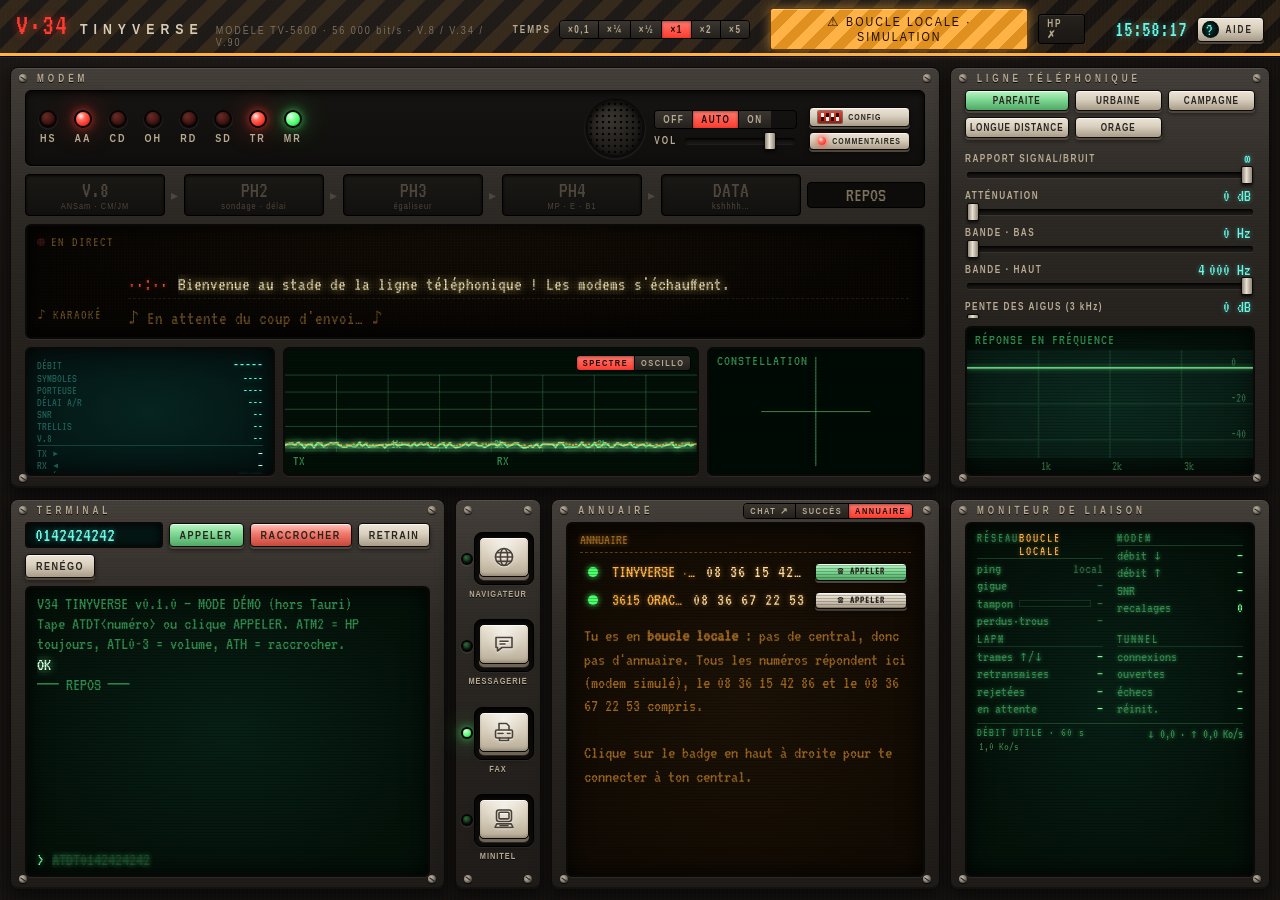
<file: app/ui/index.html>
<!doctype html>
<html lang="fr">
<head>
  <meta charset="utf-8">
  <meta name="viewport" content="width=device-width, initial-scale=1">
  <title>V.34 Tinyverse Modem</title>
  <link rel="stylesheet" href="style.css">
  <link rel="stylesheet" href="aide.css">
</head>
<body>
  <header class="topbar">
    <div class="brand">
      <span class="brand-mark">V·34</span>
      <span class="brand-name">TINYVERSE</span>
      <span class="brand-model">MODÈLE TV-5600 · 56 000 bit/s · V.8 / V.34 / V.90</span>
    </div>
    <div class="topbar-right">
      <div class="speed" title="Échelle de temps de la ligne">
        <span>TEMPS</span>
        <div class="seg" id="speed-seg" role="group" aria-label="Échelle de temps">
          <button data-speed="0.1">×0,1</button>
          <button data-speed="0.25">×¼</button>
          <button data-speed="0.5">×½</button>
          <button data-speed="1" class="on">×1</button>
          <button data-speed="2">×2</button>
          <button data-speed="5">×5</button>
        </div>
      </div>
      <button class="badge badge-btn" id="link-badge" title="Boucle locale ou connexion au central (dialup.tinyverse.fr)">BOUCLE LOCALE</button>
      <span class="badge" id="audio-badge" title="Sortie audio">HP —</span>
      <button class="badge badge-btn maj-badge" id="maj-badge" data-tip="maj" hidden>MAJ</button>
      <span class="clock" id="clock">00:00:00</span>
      <button class="key aide-key" id="btn-aide" title="Aide (F1)" aria-haspopup="dialog"><b aria-hidden="true">?</b>AIDE</button>
    </div>
  </header>

  <main class="rack">
    <!-- ======================== MODEM ======================== -->
    <section class="panel modem" aria-label="Modem">
      <div class="screw tl"></div><div class="screw tr"></div><div class="screw bl"></div><div class="screw br"></div>
      <h2 class="panel-title">MODEM</h2>

      <div class="front">
        <div class="leds" id="leds">
          <div class="led-cell" data-led="hs"><i class="led"></i><span>HS</span></div>
          <div class="led-cell" data-led="aa"><i class="led"></i><span>AA</span></div>
          <div class="led-cell" data-led="cd"><i class="led"></i><span>CD</span></div>
          <div class="led-cell" data-led="oh"><i class="led"></i><span>OH</span></div>
          <div class="led-cell" data-led="rd"><i class="led"></i><span>RD</span></div>
          <div class="led-cell" data-led="sd"><i class="led"></i><span>SD</span></div>
          <div class="led-cell" data-led="tr"><i class="led"></i><span>TR</span></div>
          <div class="led-cell" data-led="mr"><i class="led green"></i><span>MR</span></div>
        </div>

        <div class="speaker">
          <div class="grill" id="grill" title="Haut-parleur"></div>
          <div class="spk-controls">
            <div class="seg" id="spk-mode" role="group" aria-label="Mode HP (ATM)">
              <button data-mode="0" title="ATM0 : HP coupé">OFF</button>
              <button data-mode="1" title="ATM1 : HP jusqu'à la porteuse">AUTO</button>
              <button data-mode="2" title="ATM2 : HP toujours">ON</button>
            </div>
            <label class="vol">
              <span>VOL</span>
              <input type="range" id="spk-vol" min="0" max="100" value="80" aria-label="Volume du haut-parleur">
            </label>
          </div>
          <div class="key-stack">
          <button class="key cfg-key" id="btn-config" data-tip="cfg" aria-label="Configuration : interrupteurs DIP et débit maximum">
            <i class="cfg-icon" aria-hidden="true"><i></i><i></i><i></i><i></i></i>
            <span>CONFIG</span>
          </button>
          <button class="key cast-key on" id="btn-cast" data-tip="cast" aria-pressed="true" aria-label="Commentaires en direct de la négociation">
            <i class="cast-led" aria-hidden="true"></i>
            <span>COMMENTAIRES</span>
          </button>
          </div>
        </div>
      </div>

      <div class="phases" id="phases">
        <div class="ph" data-phase="Phase1"><b>V.8</b><small>ANSam · CM/JM</small></div>
        <div class="arrow">▸</div>
        <div class="ph" data-phase="Phase2"><b>PH2</b><small>sondage · délai</small></div>
        <div class="arrow">▸</div>
        <div class="ph" data-phase="Phase3"><b>PH3</b><small>égaliseur</small></div>
        <div class="arrow">▸</div>
        <div class="ph" data-phase="Phase4"><b>PH4</b><small>MP · E · B1</small></div>
        <div class="arrow">▸</div>
        <div class="ph" data-phase="Data"><b>DATA</b><small>kshhhh…</small></div>
        <div class="call-pill" id="call-pill">REPOS</div>
      </div>

      <!-- Le modem commentateur : tableau d'affichage à LEDs + piste karaoké -->
      <div class="cast" id="cast">
        <div class="cast-tag"><i class="cast-dot" aria-hidden="true"></i>EN DIRECT</div>
        <div class="cast-lignes" aria-live="polite" aria-label="Commentaire en direct"><div class="cast-pile" id="cast-pile"></div></div>
        <div class="cast-tag kara-tag">♪ KARAOKÉ</div>
        <div class="kara" id="kara" data-tip="karaoke">
          <span class="kara-voix nous repos" id="kara-nous"><em>NOUS ▸</em><b><span class="kara-txt">…</span></b></span>
          <span class="kara-voix eux repos" id="kara-eux"><em id="kara-eux-nom">◂ EUX</em><b><span class="kara-txt">…</span></b></span>
          <span class="kara-msg" id="kara-msg" hidden></span>
        </div>
      </div>

      <div class="instruments">
        <div class="vfd" id="vfd">
          <div class="vfd-row big"><span>DÉBIT</span><b id="p-rate">-----</b></div>
          <div class="vfd-row"><span>SYMBOLES</span><b id="p-baud">----</b></div>
          <div class="vfd-row"><span>PORTEUSE</span><b id="p-carrier">----</b></div>
          <div class="vfd-row"><span>DÉLAI A/R</span><b id="p-rtd">---</b></div>
          <div class="vfd-row"><span>SNR</span><b id="p-snr">--</b></div>
          <div class="vfd-row"><span>TRELLIS</span><b id="p-trellis">--</b></div>
          <div class="vfd-row"><span>V.8</span><b id="p-modes">--</b></div>
          <div class="vfd-sep"></div>
          <div class="vfd-row sig"><span>TX ▸</span><b id="p-tx">—</b></div>
          <div class="vfd-row sig"><span>RX ◂</span><b id="p-rx">—</b></div>
          <div class="vfd-row"><span>DURÉE</span><b id="p-time">00:00</b></div>
          <div class="vfd-row" data-tip="taxe"><span>TAXES</span><b id="p-taxe">--</b></div>
        </div>

        <div class="scope-box screen-green">
          <canvas id="scope"></canvas>
          <div class="scope-tabs seg small" id="scope-mode">
            <button data-mode="spectrum" class="on">SPECTRE</button>
            <button data-mode="scope">OSCILLO</button>
          </div>
          <div class="meters">
            <div class="meter"><span>TX</span><i id="m-tx"></i></div>
            <div class="meter"><span>RX</span><i id="m-rx"></i></div>
          </div>
        </div>

        <div class="const-box screen-green">
          <canvas id="constellation"></canvas>
          <span class="screen-label" id="const-label">CONSTELLATION</span>
        </div>
      </div>
    </section>

    <!-- ======================== LIGNE ======================== -->
    <section class="panel line" aria-label="Simulation de ligne">
      <div class="screw tl"></div><div class="screw tr"></div><div class="screw bl"></div><div class="screw br"></div>
      <h2 class="panel-title">LIGNE TÉLÉPHONIQUE</h2>
      <div class="presets" id="presets"></div>
      <div class="sliders" id="sliders"></div>
      <div class="resp-box screen-green">
        <canvas id="response"></canvas>
        <span class="screen-label">RÉPONSE EN FRÉQUENCE</span>
      </div>
    </section>

    <!-- ======================== CONSOLE AT ======================== -->
    <section class="panel console" aria-label="Console AT">
      <div class="screw tl"></div><div class="screw tr"></div><div class="screw bl"></div><div class="screw br"></div>
      <h2 class="panel-title">TERMINAL</h2>
      <div class="dialbar">
        <input id="dial-number" class="lcd-input" value="0142424242" spellcheck="false" aria-label="Numéro ou adresse à composer">
        <button class="key primary" id="btn-dial" title="ATDT">APPELER</button>
        <button class="key danger" id="btn-hangup" title="ATH">RACCROCHER</button>
        <button class="key" id="btn-retrain" title="Réentraînement complet">RETRAIN</button>
        <button class="key" id="btn-reneg" title="Renégociation de débit">RENÉGO</button>
      </div>
      <div class="crt screen-green" id="crt">
        <div class="crt-out" id="crt-out"></div>
        <form class="crt-in" id="crt-form" autocomplete="off">
          <span class="prompt">&gt;</span>
          <input id="crt-input" spellcheck="false" aria-label="Commande AT" placeholder="ATDT0142424242">
        </form>
      </div>
    </section>

    <!-- ======================== BOUTONS ========================
         Deux vrais boutons-poussoirs entre le terminal et l'annuaire : ils
         ouvrent la fenêtre du navigateur, sur le web ou sur la messagerie. -->
    <section class="panel keys" aria-label="Navigateur et messagerie">
      <div class="screw tl"></div><div class="screw tr"></div><div class="screw bl"></div><div class="screw br"></div>
      <button class="push" id="btn-browser" data-tip="nav" aria-label="Navigateur : Internet par le modem">
        <i class="led green" id="led-nav" aria-hidden="true"></i>
        <span class="push-well"><span class="push-cap" aria-hidden="true">
          <svg viewBox="0 0 24 24"><circle cx="12" cy="12" r="8.5"/><ellipse cx="12" cy="12" rx="3.6" ry="8.5"/><path d="M3.5 12h17M5 7.6h14M5 16.4h14"/></svg>
        </span></span>
        <span class="push-label">NAVIGATEUR</span>
      </button>
      <button class="push" id="btn-messagerie" data-tip="messagerie" aria-label="Messagerie : chat, visiophone, fichiers">
        <i class="led green" id="led-msg" aria-hidden="true"></i>
        <span class="push-well"><span class="push-cap" aria-hidden="true">
          <svg viewBox="0 0 24 24"><path d="M4 5.5h16v10H10l-4.5 3.5v-3.5H4z"/><path d="M8 9.2h8M8 12h5"/></svg>
        </span></span>
        <span class="push-label">MESSAGERIE</span>
      </button>
      <button class="push" id="btn-fax" data-tip="fax" aria-label="Télécopieur : envoyer et recevoir des fax">
        <i class="led green" id="led-fax" aria-hidden="true"></i>
        <span class="push-well"><span class="push-cap" aria-hidden="true">
          <svg viewBox="0 0 24 24"><path d="M7 10V3.5h7.5l2.5 2.5V10"/><rect x="3.5" y="10" width="17" height="8" rx="1.5"/><path d="M7.5 18v2.5h9V18"/><path d="M15.5 13.5h2.5M6 13.5h5"/></svg>
        </span></span>
        <span class="push-label">FAX</span>
      </button>
      <button class="push" id="btn-minitel" data-tip="minitel" aria-label="Minitel : 3615 ORACLE en Vidéotex">
        <i class="led green" id="led-minitel" aria-hidden="true"></i>
        <span class="push-well"><span class="push-cap" aria-hidden="true">
          <svg viewBox="0 0 24 24"><rect x="4.5" y="3" width="15" height="11.5" rx="2.5"/><rect x="7" y="5.3" width="10" height="6.6" rx="1"/><path d="M3 20.5l1.8-3.6h14.4l1.8 3.6z"/><path d="M8 18.7h8"/></svg>
        </span></span>
        <span class="push-label">MINITEL</span>
      </button>
    </section>

    <!-- ======================== ANNUAIRE ========================
         Le chat et les fichiers sont dans la MESSAGERIE du navigateur :
         l'onglet CHAT l'ouvre. Le FAI (TINYVERSE) s'appelle d'ici. -->
    <section class="panel bbs" aria-label="Annuaire">
      <div class="screw tl"></div><div class="screw tr"></div><div class="screw bl"></div><div class="screw br"></div>
      <h2 class="panel-title" id="bbs-title">ANNUAIRE</h2>
      <div class="panel-tabs seg small" id="bbs-tabs" role="tablist">
        <button data-view="chat" role="tab" data-tip="chat">CHAT ↗</button>
        <button data-view="succes" role="tab" data-tip="succes">SUCCÈS</button>
        <button data-view="dir" class="on" role="tab">ANNUAIRE</button>
      </div>
      <div class="amber dir-view" id="succes" hidden>
        <div class="dir-head"><span id="succes-title">SUCCÈS</span><span id="succes-count"></span></div>
        <div class="dir-list" id="succes-list"></div>
      </div>
      <div class="amber dir-view" id="dir">
        <div class="dir-head"><span id="dir-title">ANNUAIRE DU CENTRAL</span><span id="dir-count"></span></div>
        <div class="dir-list" id="dir-list"></div>
      </div>
    </section>

    <!-- ======================== MONITEUR ======================== -->
    <section class="panel monitor" aria-label="Moniteur de liaison">
      <div class="screw tl"></div><div class="screw tr"></div><div class="screw bl"></div><div class="screw br"></div>
      <h2 class="panel-title">MONITEUR DE LIAISON</h2>
      <div class="mon screen-green">
        <div class="mon-grid">
          <div class="mon-sec" id="mon-net">
            <h3>RÉSEAU <em id="mn-net-tag"></em></h3>
            <p><span>ping</span><b id="mn-ping">—</b></p>
            <p><span>gigue</span><b id="mn-jit">—</b></p>
            <p><span>tampon</span><i class="mon-bar"><i id="mn-buf"></i></i><b id="mn-bufv">—</b></p>
            <p><span>perdus·trous</span><b id="mn-loss">—</b></p>
          </div>
          <div class="mon-sec">
            <h3>MODEM</h3>
            <p><span>débit ↓</span><b id="mn-rx">—</b></p>
            <p><span>débit ↑</span><b id="mn-tx">—</b></p>
            <p><span>SNR</span><b id="mn-snr">—</b></p>
            <p><span>recalages</span><b id="mn-rec">0</b></p>
          </div>
          <div class="mon-sec">
            <h3>LAPM</h3>
            <p><span>trames ↑/↓</span><b id="mn-frames">—</b></p>
            <p><span>retransmises</span><b id="mn-retx">—</b></p>
            <p><span>rejetées</span><b id="mn-fcs">—</b></p>
            <p><span>en attente</span><b id="mn-queue">—</b></p>
          </div>
          <div class="mon-sec">
            <h3>TUNNEL</h3>
            <p><span>connexions</span><b id="mn-conn">—</b></p>
            <p><span>ouvertes</span><b id="mn-opened">—</b></p>
            <p><span>échecs</span><b id="mn-fail">—</b></p>
            <p><span>réinit.</span><b id="mn-reset">—</b></p>
          </div>
        </div>
        <div class="mon-spark">
          <canvas id="mon-spark"></canvas>
          <span class="screen-label">DÉBIT UTILE · 60 s</span>
          <b class="mon-rate" id="mn-rate">↓ 0,0 · ↑ 0,0 Ko/s</b>
        </div>
      </div>
    </section>
  </main>

  <!-- ======================== CONNEXION AU CENTRAL ======================== -->
  <div class="modal" id="net-modal" hidden>
    <div class="modal-box panel">
      <div class="screw tl"></div><div class="screw tr"></div><div class="screw bl"></div><div class="screw br"></div>
      <h2 class="panel-title">CONNEXION AU CENTRAL</h2>
      <p class="modal-help">En mode réseau, ton modem passe par le central téléphonique de ton serveur : tu reçois un numéro, tu peux appeler les autres abonnés, et le FAI au <b>0836154286</b> pour aller sur Internet.</p>
      <label>SERVEUR <input id="net-server" class="lcd-input" value="dialup.tinyverse.fr:3434" spellcheck="false"></label>
      <label>ABONNÉ <input id="net-user" class="lcd-input" spellcheck="false" autocomplete="username"></label>
      <label>MOT DE PASSE <input id="net-pass" class="lcd-input" type="password" autocomplete="current-password"></label>
      <label class="chk"><input type="checkbox" id="net-remember"> mémoriser le mot de passe sur ce PC</label>
      <div class="modal-actions">
        <button class="key" id="net-local">BOUCLE LOCALE</button>
        <button class="key primary" id="net-go">SE CONNECTER</button>
        <button class="key" id="net-close">FERMER</button>
      </div>
      <p class="modal-status" id="net-status"></p>
    </div>
  </div>

  <!-- ======================== CONFIGURATION (face arrière) ======================== -->
  <!-- « Accès réseau à distance » de Windows 98 : la fin de la connexion au
       FAI, avec les lenteurs d'époque (interrupteur 3 sur OFF) -->
  <div class="w98" id="ppp" hidden role="status" aria-live="polite">
    <div class="w98-title"><span>Connexion à TINYVERSE</span><b aria-hidden="true">×</b></div>
    <div class="w98-body">
      <div class="w98-anim" aria-hidden="true"><i class="w98-pc"></i><span class="w98-dots"><i></i><i></i><i></i><i></i><i></i></span><i class="w98-pc"></i></div>
      <div class="w98-text">État : <span id="ppp-etat">…</span></div>
      <div class="w98-btns"><button class="w98-btn" id="ppp-cancel">Annuler</button></div>
    </div>
  </div>

  <div class="modal" id="cfg-modal" hidden>
    <div class="modal-box panel cfg-box" id="cfg-box" role="dialog" aria-labelledby="cfg-title" tabindex="-1">
      <div class="screw tl"></div><div class="screw tr"></div><div class="screw bl"></div><div class="screw br"></div>
      <h2 class="panel-title" id="cfg-title">CONFIGURATION · FACE ARRIÈRE</h2>
      <p class="modal-help">Les interrupteurs du dos du modem, comme en 1998. Ils sont lus au décroché : un changement vaut pour l'appel suivant.</p>
      <div class="cfg-plate">
        <div class="dip-unit">
          <div class="dip" id="dip">
            <span class="dip-on" aria-hidden="true">ON <b>▲</b></span>
            <button class="dip-col" id="dip1" role="switch" aria-checked="true" aria-label="Interrupteur 1 : 56K V.90" data-tip="dip1">
              <span class="dip-slot"><i class="dip-knob"></i></span><span class="dip-n">1</span>
            </button>
            <button class="dip-col" id="dip2" role="switch" aria-checked="true" aria-label="Interrupteur 2 : réponse automatique" data-tip="dip2">
              <span class="dip-slot"><i class="dip-knob"></i></span><span class="dip-n">2</span>
            </button>
            <button class="dip-col" id="dip3" role="switch" aria-checked="false" aria-label="Interrupteur 3 : 56K express" data-tip="dip3">
              <span class="dip-slot"><i class="dip-knob"></i></span><span class="dip-n">3</span>
            </button>
            <button class="dip-col" id="dip4" role="switch" aria-checked="false" aria-label="Interrupteur 4 : morse" data-tip="dip4">
              <span class="dip-slot"><i class="dip-knob"></i></span><span class="dip-n">4</span>
            </button>
            <div class="dip-col res" data-tip="dipres" aria-disabled="true"><span class="dip-slot"><i class="dip-knob"></i></span><span class="dip-n">5</span></div>
            <div class="dip-col res" data-tip="dipres" aria-disabled="true"><span class="dip-slot"><i class="dip-knob"></i></span><span class="dip-n">6</span></div>
            <div class="dip-col res" data-tip="dipres" aria-disabled="true"><span class="dip-slot"><i class="dip-knob"></i></span><span class="dip-n">7</span></div>
            <div class="dip-col res" data-tip="dipres" aria-disabled="true"><span class="dip-slot"><i class="dip-knob"></i></span><span class="dip-n">8</span></div>
            <span class="dip-tape" aria-hidden="true">NE PAS MODIFIER</span>
          </div>
          <div class="dip-legend" aria-hidden="true">
            <span class="dip-l1">56K<br>V.90</span>
            <span class="dip-l1">RÉP.<br>AUTO</span>
            <span class="dip-l1">56K<br>EXPR.</span>
            <span class="dip-l1">MOR-<br>SE</span>
            <span class="dip-lres">RÉSERVÉ</span>
          </div>
        </div>
        <div class="rate" data-tip="debit">
          <span class="rate-title">DÉBIT MAX</span>
          <button class="wheel-btn" id="rate-up" tabindex="-1" aria-label="Débit supérieur">▲</button>
          <div class="wheel" id="rate-wheel" tabindex="0" role="spinbutton" aria-label="Débit maximum">
            <div class="wheel-drum" id="rate-drum">
              <span id="rate-prev"></span><b id="rate-cur"></b><span id="rate-next"></span>
            </div>
          </div>
          <button class="wheel-btn" id="rate-down" tabindex="-1" aria-label="Débit inférieur">▼</button>
          <span class="rate-unit">bit/s</span>
        </div>
      </div>
      <p class="cfg-eff" id="cfg-eff"></p>
      <p class="cfg-note" id="cfg-note" hidden>⚠ Appel en cours : ces réglages s'appliqueront au prochain appel.</p>
      <div class="modal-actions">
        <button class="key primary" id="cfg-ok">OK</button>
      </div>
    </div>
  </div>

  <script src="commentateur.js"></script>
  <script src="app.js"></script>
  <script src="aide.js"></script>
</body>
</html>
</file>
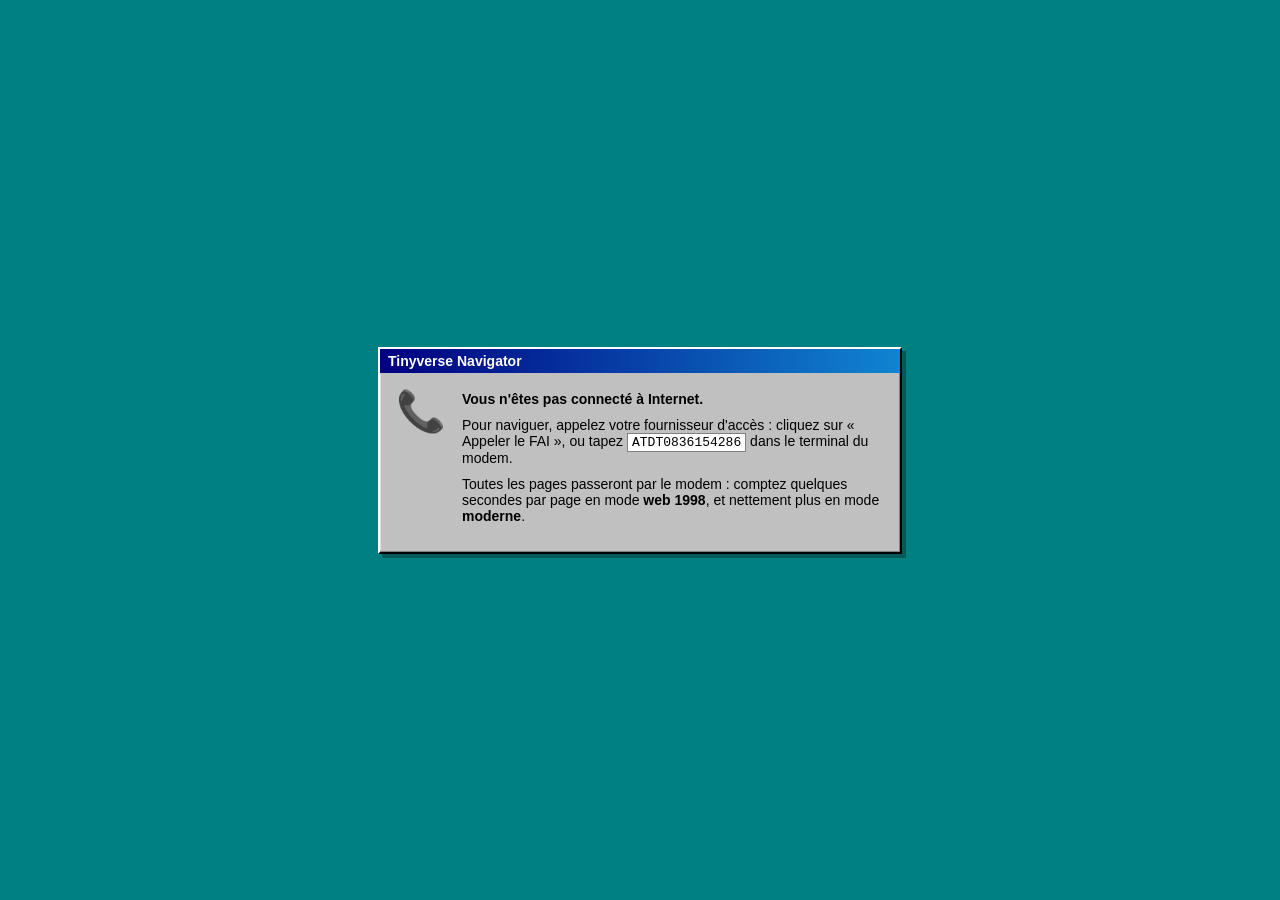
<file: app/ui/hors-ligne.html>
<!doctype html>
<html lang="fr">
<head>
  <meta charset="utf-8">
  <title>Hors ligne</title>
  <style>
    body { margin: 0; min-height: 100vh; display: grid; place-items: center; background: #008080;
      font: 14px Tahoma, Verdana, sans-serif; color: #000; }
    .dlg { width: min(520px, 90vw); background: #c0c0c0; border: 2px solid; border-color: #fff #000 #000 #fff;
      box-shadow: inset -1px -1px 0 #808080, inset 1px 1px 0 #dfdfdf, 4px 4px 0 rgba(0,0,0,.3); }
    .title { background: linear-gradient(90deg, #000080, #1084d0); color: #fff; font-weight: bold; padding: 4px 8px; }
    .body { display: flex; gap: 16px; padding: 18px 16px; align-items: flex-start; }
    .icon { font-size: 40px; line-height: 1; }
    p { margin: 0 0 10px; }
    code { font: 13px "Courier New", monospace; background: #fff; padding: 1px 4px; border: 1px solid #808080; }
  </style>
</head>
<body>
  <div class="dlg">
    <div class="title">Tinyverse Navigator</div>
    <div class="body">
      <div class="icon">📞</div>
      <div>
        <p><b>Vous n'êtes pas connecté à Internet.</b></p>
        <p>Pour naviguer, appelez votre fournisseur d'accès : cliquez sur « Appeler le FAI », ou tapez
          <code>ATDT0836154286</code> dans le terminal du modem.</p>
        <p>Toutes les pages passeront par le modem : comptez quelques secondes par page en mode
          <b>web 1998</b>, et nettement plus en mode <b>moderne</b>.</p>
      </div>
    </div>
  </div>
</body>
</html>
</file>
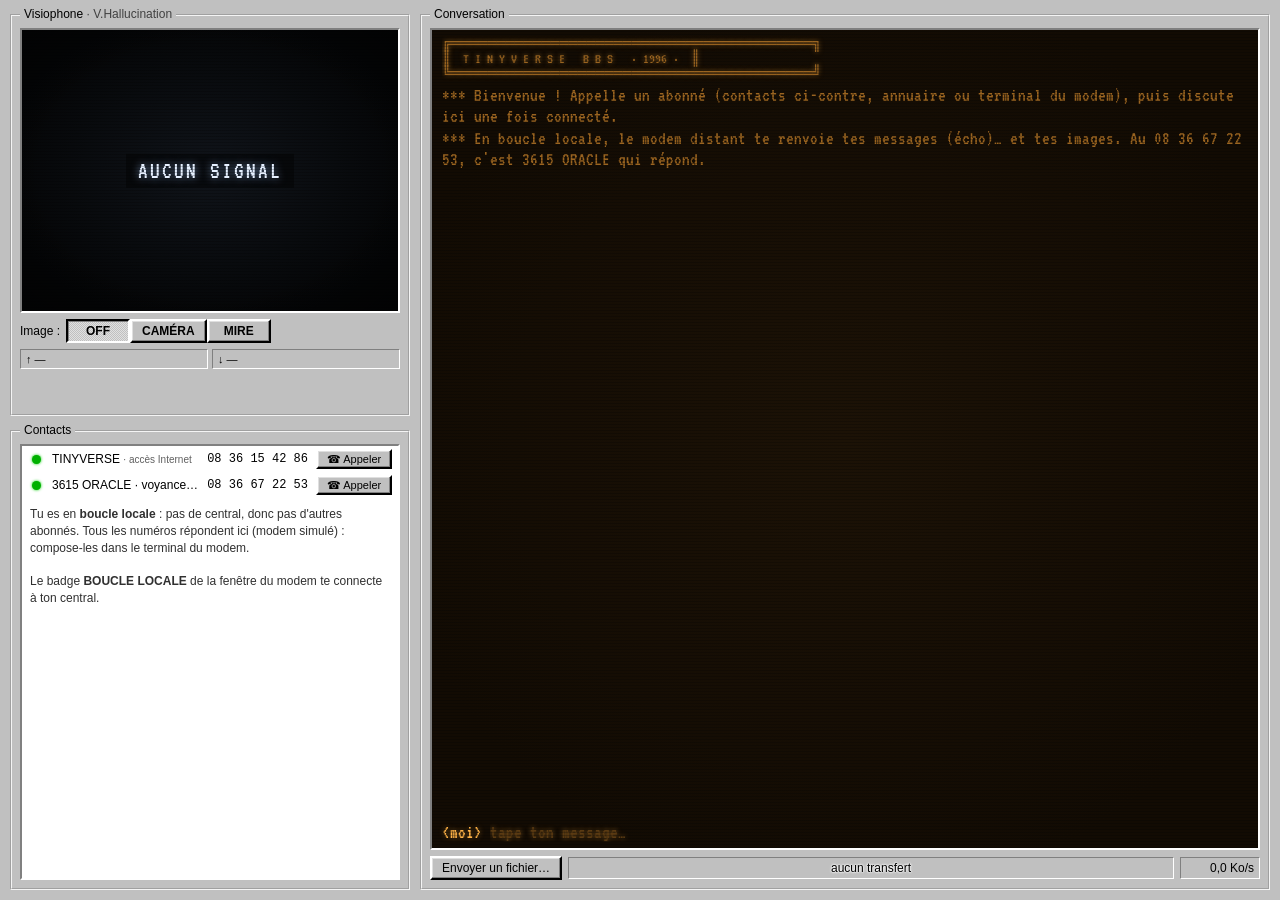
<file: app/ui/messagerie.html>
<!doctype html>
<html lang="fr">
<head>
  <meta charset="utf-8">
  <title>Tinyverse Messagerie</title>
  <!-- Mode MESSAGERIE du navigateur : l'appel en cours (chat, visiophone,
       fichiers) et les contacts du central, façon logiciel de visioconférence
       de 1997. Page locale, avec accès aux commandes de l'appli. -->
  <link rel="stylesheet" href="messagerie.css">
</head>
<body>
  <main class="msgr">
    <!-- ======================== VISIOPHONE ======================== -->
    <section class="box visio" aria-label="Visiophone">
      <h2 class="legend">Visiophone <i>· V.Hallucination</i></h2>
      <div class="tv" id="visio-tv" title="Image du correspondant, reconstituée en formes géométriques">
        <div class="pic" id="visio-remote"><img alt=""><img alt=""></div>
        <div class="osd" id="visio-osd">AUCUN SIGNAL</div>
        <div class="pip" id="visio-pip" hidden title="Image envoyée, telle que reçue par le correspondant">
          <div class="pic" id="visio-self"><img alt=""><img alt=""></div>
          <span>MOI</span>
        </div>
        <span class="rec" id="visio-rec" hidden>● REC</span>
      </div>
      <div class="vbar">
        <span class="lbl">Image :</span>
        <div class="seg" id="visio-src" role="group" aria-label="Source d'image du visiophone">
          <button data-src="off" class="on" title="Aucune image envoyée">OFF</button>
          <button data-src="cam" title="Webcam">CAMÉRA</button>
          <button data-src="mire" title="Mire de test, sans caméra">MIRE</button>
        </div>
      </div>
      <div class="cells">
        <span class="cell" id="visio-up" title="Images envoyées : par seconde, octets par image, débit">↑ —</span>
        <span class="cell" id="visio-down" title="Images reçues : par seconde, octets par image, débit">↓ —</span>
      </div>
      <p class="vmsg" id="visio-msg"></p>
    </section>

    <!-- ======================== TÉLÉCOPIEUR (à la place du visiophone) ========================
         Le pupitre d'un télécopieur de bureau des années 90 : afficheur à
         cristaux liquides, voyants, pavé numérique, DÉPART et STOP. La page
         est à droite, sur le papier. -->
    <section class="box telecopieur" aria-label="Télécopieur">
      <h2 class="legend">Télécopieur <i>· groupe 3</i></h2>
      <div class="tc-corps">
        <div class="tc-fente" title="Chargeur de documents"><i></i></div>
        <div class="tc-haut">
          <div class="tc-marque">Tinyverse <b>FAX 9600</b><small>Télécopieur groupe 3 · papier thermique</small></div>
          <div class="tc-voyants">
            <span title="Sous tension"><i class="tc-led vert on"></i>SECTEUR</span>
            <span title="Ligne occupée"><i class="tc-led vert" id="tc-led-ligne"></i>LIGNE</span>
            <span title="Fax reçu"><i class="tc-led rouge" id="tc-led-recu"></i>RÉCEPTION</span>
            <span title="Échec du dernier fax"><i class="tc-led orange" id="tc-led-erreur"></i>ERREUR</span>
          </div>
        </div>
        <div class="tc-lcd" title="État du télécopieur et numéro à composer">
          <div class="tc-lcd1" id="tc-lcd1">PRÊT</div>
          <input id="fax-numero" class="tc-lcd2" inputmode="tel" spellcheck="false" placeholder="N° : -- -- -- -- --" aria-label="Numéro du fax">
        </div>
        <div class="tc-bas">
          <div class="tc-pave" id="tc-pave" role="group" aria-label="Pavé numérique">
            <button data-k="1">1</button><button data-k="2">2</button><button data-k="3">3</button>
            <button data-k="4">4</button><button data-k="5">5</button><button data-k="6">6</button>
            <button data-k="7">7</button><button data-k="8">8</button><button data-k="9">9</button>
            <button data-k="bis" title="Rappel du dernier numéro">BIS</button><button data-k="0">0</button><button data-k="c" title="Correction">C</button>
          </div>
          <div class="tc-actions">
            <button id="fax-envoyer" class="tc-depart" title="Envoi de la page">DÉPART<small>▶</small></button>
            <button id="tc-stop" class="tc-stop" title="Arrêt du fax en cours ou effacement du numéro">STOP<small>■</small></button>
          </div>
        </div>
      </div>
    </section>

    <!-- ======================== CONVERSATION ======================== -->
    <section class="box chat" aria-label="Conversation">
      <h2 class="legend" id="chat-title">Conversation</h2>
      <div class="amber" id="vue-chat">
        <pre class="bbs-banner">╔════════════════════════════════════════╗
║  T I N Y V E R S E   B B S   · 1996 ·  ║
╚════════════════════════════════════════╝</pre>
        <div class="bbs-out" id="bbs-out"></div>
        <!-- Liaison en morse : les points et les traits en direct, dans les deux sens -->
        <div class="morse-bande" id="morse-bande" hidden>
          <span class="mb-voie" title="Émission en cours"><i class="mb-led" id="mb-tx-led"></i>▸ <b id="mb-tx">—</b></span>
          <span class="mb-voie" title="Réception en cours"><i class="mb-led rx" id="mb-rx-led"></i>◂ <b id="mb-rx">—</b></span>
          <span class="mb-info" id="mb-info"></span>
        </div>
        <form class="bbs-in" id="bbs-form" autocomplete="off">
          <span class="prompt">&lt;moi&gt;</span>
          <input id="bbs-input" spellcheck="false" aria-label="Message" placeholder="tape ton message…">
        </form>
      </div>
      <!-- Minitel : quand l'appel aboutit sur un serveur Minitel (V.23), son
           écran Vidéotex de 40 × 25 et ses touches de fonction remplacent le
           chat. Le moteur tient l'écran (v34:minitel) ; le clavier part à
           75 bit/s, l'écho revient du serveur. -->
      <div class="minitel" id="vue-minitel" hidden>
        <div class="mt-appareil">
          <div class="mt-boitier">
            <div class="mt-ecran" id="mt-ecran" tabindex="0" title="Cliquer sur l'écran pour saisir au clavier">
              <canvas id="mt-canvas" width="640" height="500"></canvas>
            </div>
            <div class="mt-plinthe">
              <div class="mt-marque">Minitel <i>1 · Tinyverse</i></div>
              <span class="mt-voyant" title="Sous tension"><i class="mt-led on"></i>MARCHE</span>
              <span class="mt-voyant" title="Connecté à un service"><i class="mt-led ligne" id="mt-led-ligne"></i>LIGNE</span>
              <label class="mt-molette" title="Luminosité de l'écran">LUMIÈRE <input type="range" id="mt-lumiere" min="45" max="150" value="100" aria-label="Luminosité de l'écran"></label>
            </div>
          </div>
          <div class="mt-clavier">
            <div class="mt-alpha" id="mt-alpha" role="group" aria-label="Clavier du Minitel"></div>
            <div class="mt-fonctions">
              <div class="mt-touches" id="mt-touches" role="group" aria-label="Touches de fonction du Minitel">
                <button data-t="SOMMAIRE" title="Début">Sommaire</button>
                <button data-t="ANNULATION" title="Échap">Annulation</button>
                <button data-t="RETOUR" title="Page précédente">Retour</button>
                <button data-t="RÉPÉTITION" title="F5">Répétition</button>
                <button data-t="GUIDE" title="F1">Guide</button>
                <button data-t="CORRECTION" title="Retour arrière">Correction</button>
                <button data-t="SUITE" title="Page suivante">Suite</button>
                <button data-t="ENVOI" class="envoi" title="Entrée">Envoi</button>
                <button data-t="CONNEXION/FIN" class="fin" title="F10">Connexion<br>Fin</button>
              </div>
            </div>
          </div>
        </div>
        <div class="cell mt-etat" id="mt-etat">Minitel hors ligne (F)</div>
      </div>
      <div class="filebar">
        <label class="btn" for="file-input">Envoyer un fichier…</label>
        <input type="file" id="file-input" hidden>
        <div class="progress"><i id="file-progress"></i><span id="file-label">aucun transfert</span></div>
        <span class="cell rate" id="file-rate">0,0 Ko/s</span>
      </div>
      <!-- Télécopieur : une page à composer (texte, crayon, image), envoyée
           en vrai fax (T.30, V.29, T.4) ; les fax reçus s'impriment ici. -->
      <div class="faxv" id="vue-fax" hidden>
        <div class="fax-outils">
          <div class="seg" id="fax-feuille" role="group" aria-label="Feuille affichée">
            <button data-f="envoi" class="on" title="Page à envoyer">À envoyer</button>
            <button data-f="recu" title="Dernier fax reçu">Reçu</button>
          </div>
          <button id="fax-texte" title="Taper du texte sur la page">Écrire…</button>
          <button id="fax-crayon" title="Dessiner à la souris">Crayon</button>
          <label class="btn" for="fax-image" title="Importer une image (convertie en noir et blanc)">Image…</label>
          <input type="file" id="fax-image" accept="image/*" hidden>
          <button id="fax-effacer" title="Page blanche">Effacer</button>
        </div>
        <div class="fax-ecrire" id="fax-ecrire" hidden>
          <textarea id="fax-texte-in" rows="3" spellcheck="false" placeholder="Ton texte (il s'ajoute sous ce qui est déjà écrit)"></textarea>
          <button id="fax-texte-ok">Ajouter</button>
        </div>
        <div class="fax-papier" id="fax-papier">
          <canvas id="fax-page" width="1728" height="2288"></canvas>
          <canvas id="fax-recu" width="1728" height="2288" hidden></canvas>
        </div>
        <div class="cell fax-etat" id="fax-etat">Prêt : compose une page, un numéro (pavé ou répertoire), puis DÉPART. Le correspondant doit décrocher tout seul (DIP RÉP. AUTO).</div>
      </div>
    </section>

    <!-- ======================== ANNUAIRE ======================== -->
    <section class="box dir" aria-label="Contacts">
      <h2 class="legend"><span id="dir-title">Contacts</span> <span class="count" id="dir-count"></span></h2>
      <div class="dir-list" id="dir-list"></div>
    </section>
  </main>
  <script src="minitel.js"></script>
  <script src="messagerie.js"></script>
</body>
</html>
</file>
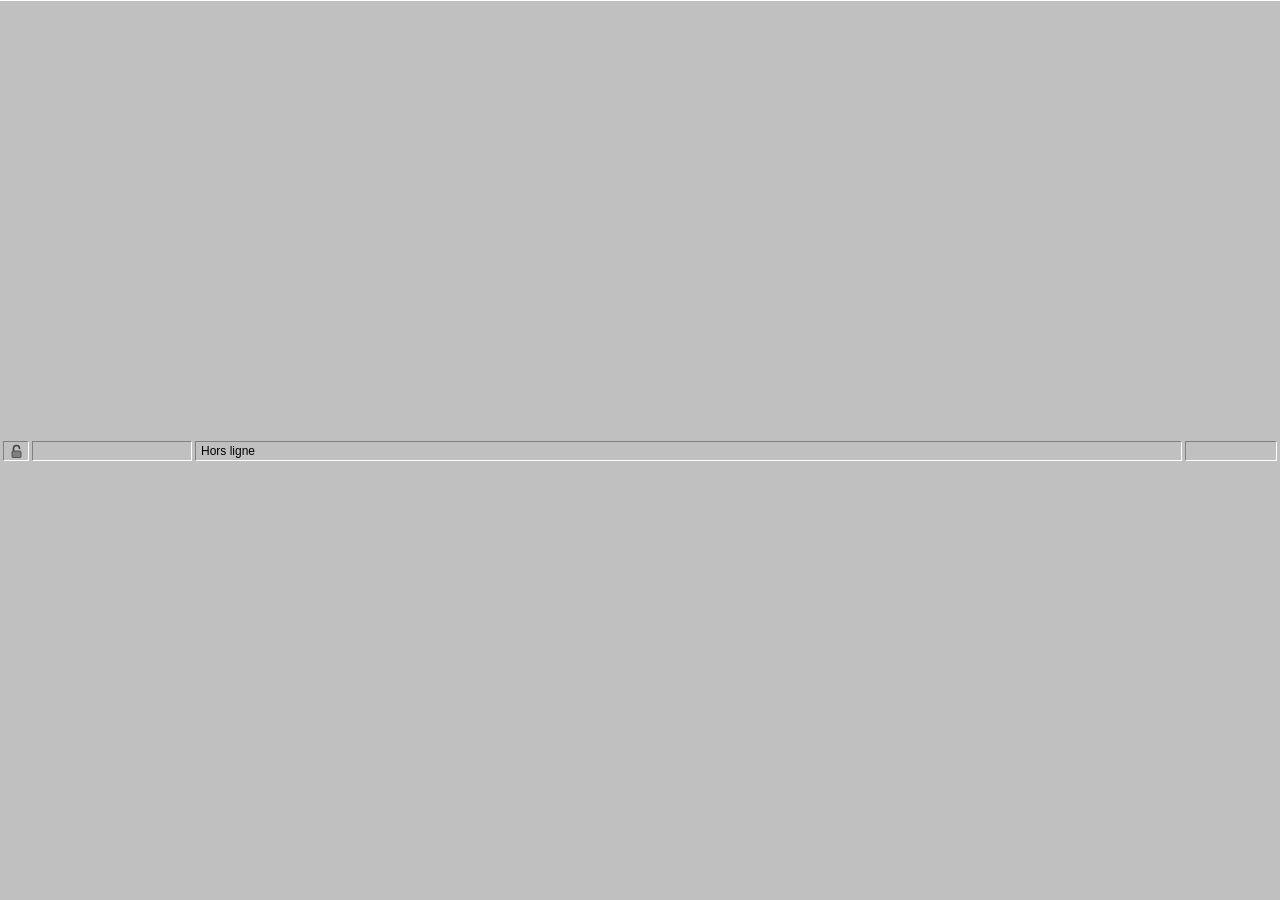
<file: app/ui/nav-statut.html>
<!doctype html>
<html lang="fr">
<head>
  <meta charset="utf-8">
  <title>Barre d'état</title>
  <style>
    /* Barre d'état de Netscape 4 : cadenas, jauge, texte */
    :root { --face: #c0c0c0; --hi: #ffffff; --lo: #808080; --dk: #000000; --navy: #000080; }
    * { box-sizing: border-box; }
    html, body { margin: 0; height: 100%; overflow: hidden; background: var(--face); color: #000;
      font: 12px Tahoma, Verdana, "Segoe UI", sans-serif; -webkit-user-select: none; user-select: none; cursor: default; }
    body { display: flex; align-items: center; gap: 3px; padding: 2px 3px; border-top: 1px solid var(--hi); }
    .cell { height: 20px; display: flex; align-items: center; padding: 0 5px;
      border: 1px solid; border-color: var(--lo) var(--hi) var(--hi) var(--lo); white-space: nowrap; overflow: hidden; }
    .lock { width: 26px; justify-content: center; padding: 0; }
    .lock svg { width: 11px; height: 14px; }
    .lock .shackle { fill: none; stroke: #404040; stroke-width: 1.6; }
    .lock .body { fill: #808080; stroke: #404040; stroke-width: .8; }
    .lock.sure .body { fill: #c8a000; }
    .lock.sure .shackle { stroke: #806000; }
    .meter { width: 160px; padding: 2px; position: relative; }
    /* blocs façon Windows 98 */
    .fill { height: 100%; width: 0; background: repeating-linear-gradient(90deg, var(--navy) 0 8px, transparent 8px 10px); }
    .meter.vague .fill { width: 34px; animation: vague 1.4s ease-in-out infinite alternate; }
    @keyframes vague { from { transform: translateX(0); } to { transform: translateX(118px); } }
    .text { flex: 1; min-width: 0; text-overflow: ellipsis; display: block; line-height: 18px; }
    .rate { width: 92px; justify-content: flex-end; font-variant-numeric: tabular-nums; }
  </style>
</head>
<body>
  <div class="cell lock" id="lock" title="Page non chiffrée">
    <svg viewBox="0 0 11 14" aria-hidden="true"><path class="shackle" id="shackle" d="M2.5 7 V4.5 a3 3 0 0 1 6 0 V5"/><rect class="body" x="1" y="7" width="9" height="6.5" rx="1"/></svg>
  </div>
  <div class="cell meter" id="meter" title="Avancement du chargement"><div class="fill" id="fill"></div></div>
  <div class="cell text"><span class="text" id="text">Hors ligne</span></div>
  <div class="cell rate" id="rate" title="Débit reçu par le navigateur"></div>
  <script src="nav-progres.js"></script>
  <script>
    const $ = (id) => document.getElementById(id);
    suivreChargement((e) => {
      $("text").textContent = e.texte;
      $("meter").classList.toggle("vague", e.vague && e.occupe);
      $("fill").style.width = e.vague ? "" : `${Math.round((e.part || 0) * 100)}%`;
      $("rate").textContent = e.debit >= 50 ? `${navKo(Math.round(e.debit))}/s` : "";
      $("lock").classList.toggle("sure", e.https);
      $("shackle").setAttribute("d", e.https ? "M2.5 7 V4.5 a3 3 0 0 1 6 0 V7" : "M2.5 7 V4.5 a3 3 0 0 1 6 0 V5");
      $("lock").title = e.https ? "Page chiffrée (HTTPS) : le modem ne voit que des octets" : "Page non chiffrée";
    });
  </script>
</body>
</html>
</file>
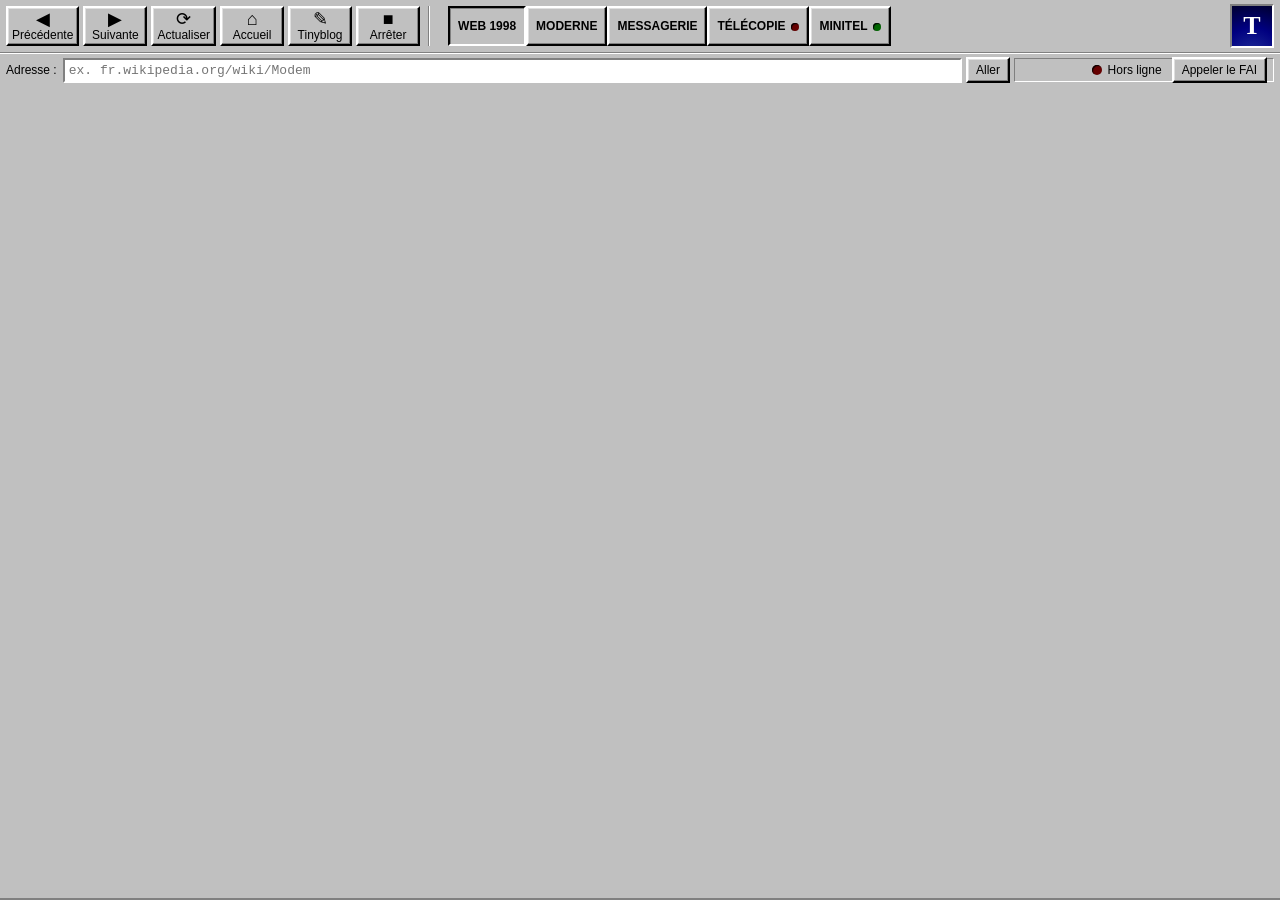
<file: app/ui/navigateur.html>
<!doctype html>
<html lang="fr">
<head>
  <meta charset="utf-8">
  <title>Tinyverse Navigator</title>
  <style>
    /* Esthétique Windows 98 / Netscape 4 */
    :root { --face: #c0c0c0; --hi: #ffffff; --lo: #808080; --dk: #000000; --navy: #000080; }
    * { box-sizing: border-box; }
    html, body { margin: 0; height: 100%; background: var(--face); color: #000; overflow: hidden;
      font: 12px Tahoma, Verdana, "Segoe UI", sans-serif; -webkit-user-select: none; user-select: none; }
    body { display: flex; flex-direction: column; border-bottom: 2px solid var(--lo); }
    .row { display: flex; align-items: center; gap: 4px; padding: 4px 6px; }
    .bar1 { border-bottom: 1px solid var(--lo); box-shadow: 0 1px 0 var(--hi); }
    button { font: inherit; background: var(--face); color: #000; cursor: pointer;
      border: 2px solid; border-color: var(--hi) var(--dk) var(--dk) var(--hi);
      box-shadow: inset -1px -1px 0 var(--lo), inset 1px 1px 0 #dfdfdf; padding: 2px 8px; min-height: 26px; }
    button:active, button.on { border-color: var(--dk) var(--hi) var(--hi) var(--dk);
      box-shadow: inset 1px 1px 0 var(--lo); }
    button.big { display: flex; flex-direction: column; align-items: center; min-width: 64px; padding: 2px 4px; line-height: 1.05; }
    button.big b { font-size: 18px; font-weight: normal; }
    button:disabled { color: var(--lo); text-shadow: 1px 1px 0 var(--hi); cursor: default; }
    .seg { display: flex; margin-left: 10px; }
    .seg button { min-height: 40px; font-weight: bold; }
    .sep { width: 2px; height: 40px; border-left: 1px solid var(--lo); border-right: 1px solid var(--hi); margin: 0 4px; }
    label { margin-right: 2px; }
    input { flex: 1; font: 13px "Courier New", monospace; padding: 3px 4px; background: #fff; color: #000;
      border: 2px solid; border-color: var(--lo) var(--hi) var(--hi) var(--lo); outline: none;
      -webkit-user-select: text; user-select: text; }
    /* Logo animé pendant le chargement : pluie de météores dans un ciel de nuit */
    .throbber { width: 44px; height: 44px; margin-left: auto; display: grid; place-items: center; position: relative;
      overflow: hidden; border: 2px solid; border-color: var(--lo) var(--hi) var(--hi) var(--lo);
      background: radial-gradient(circle at 50% 130%, #23339a, var(--navy) 55%, #000030);
      color: #fff; font: bold 26px Georgia, serif; }
    .throbber b { position: relative; z-index: 2; transition: text-shadow .4s, color .4s; }
    .throbber.busy b { color: #fff8d0; text-shadow: 0 0 6px #9cf, 0 0 12px #36f; animation: lueur 1.6s ease-in-out infinite alternate; }
    @keyframes lueur { to { text-shadow: 0 0 3px #9cf, 0 0 6px #36f; color: #fff; } }
    .throbber::before { content: ""; position: absolute; inset: 0; opacity: 0; transition: opacity .4s;
      background: radial-gradient(1px 1px at 8px 9px, #fff, transparent), radial-gradient(1px 1px at 33px 6px, #cdf, transparent),
        radial-gradient(1px 1px at 24px 30px, #fff, transparent), radial-gradient(1px 1px at 5px 33px, #cdf, transparent),
        radial-gradient(1px 1px at 36px 25px, #fff, transparent); }
    .throbber.busy::before { opacity: 1; animation: scintille 0.9s steps(2) infinite; }
    @keyframes scintille { 50% { opacity: .55; } }
    .throbber i { position: absolute; z-index: 1; width: 18px; height: 1.5px; border-radius: 1px; opacity: 0;
      background: linear-gradient(90deg, #fff, rgba(160, 200, 255, .6) 30%, transparent); }
    .throbber.busy i { animation: meteore 1.3s linear infinite; }
    .throbber i:nth-child(2) { left: 30px; top: -4px; }
    .throbber i:nth-child(3) { left: 44px; top: 6px; animation-delay: .45s !important; }
    .throbber i:nth-child(4) { left: 20px; top: -10px; animation-delay: .85s !important; }
    @keyframes meteore {
      0% { transform: translate(0, 0) rotate(-35deg); opacity: 0; }
      15%, 65% { opacity: 1; }
      100% { transform: translate(-46px, 33px) rotate(-35deg); opacity: 0; } }
    /* Jauge dans la barre d'adresse */
    @property --p { syntax: "<percentage>"; inherits: false; initial-value: 0%; }
    #addr { --p: 0%; transition: --p .5s ease-out; }
    #addr.charge { background: linear-gradient(90deg, #c4d4ff 0 var(--p), #fff var(--p)); }
    #addr.vague { background: #fff linear-gradient(90deg, transparent, #c4d4ff, transparent) no-repeat;
      background-size: 30% 100%; animation: balaie 1.4s ease-in-out infinite; }
    @keyframes balaie { from { background-position: -40% 0; } to { background-position: 140% 0; } }
    .status { display: flex; align-items: center; gap: 6px; min-width: 260px; justify-content: flex-end;
      padding: 2px 6px; border: 1px solid; border-color: var(--lo) var(--hi) var(--hi) var(--lo); height: 24px; }
    .dot { width: 10px; height: 10px; border-radius: 50%; background: #600; box-shadow: inset 1px 1px 1px #000; }
    .dot.on { background: #0c0; box-shadow: 0 0 4px #0f0; }
    .call { margin-left: 4px; }
    [hidden] { display: none !important; }
    /* Mode MESSAGERIE : point rouge quand la caméra du visiophone tourne */
    #m-msg .rec { display: none; color: #e00000; margin-right: 4px; }
    #m-msg.rec .rec { display: inline; animation: clignote 1.2s steps(2, jump-none) infinite; }
    @keyframes clignote { 50% { opacity: .25; } }
    /* TÉLÉCOPIE : voyant rouge qui clignote quand un fax est arrivé */
    #m-fax .voyant { display: inline-block; width: 8px; height: 8px; border-radius: 50%; margin-left: 6px; vertical-align: middle;
      background: #600; box-shadow: inset 1px 1px 1px #000; }
    #m-fax.nouveau .voyant { background: #ff2a2a; box-shadow: 0 0 4px #ff2a2a; animation: clignote 0.9s steps(2, jump-none) infinite; }
    /* MINITEL : voyant vert qui clignote quand un Minitel est en ligne ailleurs que sous les yeux */
    #m-minitel .voyant { display: inline-block; width: 8px; height: 8px; border-radius: 50%; margin-left: 6px; vertical-align: middle;
      background: #060; box-shadow: inset 1px 1px 1px #000; }
    #m-minitel.nouveau .voyant { background: #2aff2a; box-shadow: 0 0 4px #2aff2a; animation: clignote 0.9s steps(2, jump-none) infinite; }
    /* Ligne de l'appel (mode MESSAGERIE), à la place de l'adresse */
    .callinfo { flex: 1; display: flex; align-items: center; gap: 6px; height: 26px; padding: 0 6px; background: #fff;
      border: 2px solid; border-color: var(--lo) var(--hi) var(--hi) var(--lo); white-space: nowrap; overflow: hidden; }
    .callinfo b { font-weight: normal; overflow: hidden; text-overflow: ellipsis; }
  </style>
</head>
<body>
  <div class="row bar1">
    <button class="big" id="b-back" title="Page précédente"><b>◀</b>Précédente</button>
    <button class="big" id="b-fwd" title="Page suivante"><b>▶</b>Suivante</button>
    <button class="big" id="b-reload" title="Actualiser"><b>⟳</b>Actualiser</button>
    <button class="big" id="b-home" title="Accueil"><b>⌂</b>Accueil</button>
    <button class="big" id="b-blog" title="Tinyblog : les blogs des abonnés (via le FAI)"><b>✎</b>Tinyblog</button>
    <button class="big" id="b-stop" title="Arrêter le chargement"><b>■</b>Arrêter</button>
    <div class="sep"></div>
    <div class="seg" role="group" aria-label="Mode de navigation">
      <button id="m-1998" class="on" title="Pages allégées par le FAI : texte, liens, images 256 couleurs">WEB 1998</button>
      <button id="m-mod" title="Le web complet, sans allègement">MODERNE</button>
      <button id="m-msg" title="Chat, fichiers et visiophone"><span class="rec">●</span>MESSAGERIE</button>
      <button id="m-fax" title="Télécopieur">TÉLÉCOPIE<i class="voyant"></i></button>
      <button id="m-minitel" title="Minitel : 3615 ORACLE">MINITEL<i class="voyant"></i></button>
    </div>
    <div class="throbber" id="throbber" title="Tinyverse Navigator"><b>T</b><i></i><i></i><i></i></div>
  </div>
  <form class="row" id="f-go" autocomplete="off">
    <label for="addr">Adresse :</label>
    <input id="addr" spellcheck="false" placeholder="ex. fr.wikipedia.org/wiki/Modem">
    <button type="submit">Aller</button>
    <div class="status" id="status"><i class="dot" id="dot"></i><span id="st-text">Hors ligne</span>
      <button type="button" class="call" id="b-call" title="Composer le numéro du FAI">Appeler le FAI</button></div>
  </form>
  <div class="row" id="r-msg" hidden>
    <label>Appel :</label>
    <div class="callinfo"><i class="dot" id="dot2"></i><b id="call-text">Pas d'appel</b></div>
    <button type="button" id="b-hang" title="Raccrocher (ATH)">Raccrocher</button>
  </div>
  <script src="nav-progres.js"></script>
  <script>
    const T = window.__TAURI__;
    const $ = (id) => document.getElementById(id);
    const fmtNum = (n) => String(n).replace(/(\d{2})(?=\d)/g, "$1 ");
    let mode = localStorage.getItem("nav-mode") || "1998";
    if (mode !== "1998" && mode !== "moderne") mode = "1998";
    let online = false;
    let last = { t: performance.now(), rx: 0, tx: 0 }, rate = { rx: 0, tx: 0 };

    // Vue : la page web ("web") ou la messagerie ("messagerie", décidée par
    // l'appli : touche MESSAGERIE du modem, appel entre abonnés…)
    let vue = "web", webOk = true;
    // Dans la messagerie : la conversation ("chat"), le télécopieur ("fax")
    // ou le Minitel ("minitel")
    let onglet = "chat", faxNouveau = false, minitelEnLigne = false;
    function render() {
      const msg = vue === "messagerie";
      $("m-1998").classList.toggle("on", !msg && mode === "1998");
      $("m-mod").classList.toggle("on", !msg && mode === "moderne");
      $("m-msg").classList.toggle("on", msg && onglet === "chat");
      $("m-fax").classList.toggle("on", msg && onglet === "fax");
      $("m-fax").classList.toggle("nouveau", faxNouveau && !(msg && onglet === "fax"));
      $("m-minitel").classList.toggle("on", msg && onglet === "minitel");
      $("m-minitel").classList.toggle("nouveau", minitelEnLigne && !(msg && onglet === "minitel"));
      $("f-go").hidden = msg;
      $("r-msg").hidden = !msg;
      for (const id of ["b-back", "b-fwd", "b-reload", "b-home", "b-blog"]) $(id).disabled = msg;
      for (const id of ["m-1998", "m-mod"]) {
        $(id).disabled = !webOk;
        if (!webOk) $(id).title = "Le navigateur intégré demande macOS 14 (Sonoma) ou plus récent : ici, seulement la messagerie.";
      }
    }
    function setMode(m) {
      mode = m;
      try { localStorage.setItem("nav-mode", m); } catch (_) {}
      render();
    }
    function setVue(v) {
      vue = v.vue;
      webOk = v.web;
      render();
    }
    setMode(mode);
    T.core.invoke("nav_vue").then(setVue);
    T.event.listen("nav:vue", (e) => setVue(e.payload));
    T.core.invoke("nav_initial").then((v) => { if (v) { setMode(v[0]); $("addr").value = v[1]; } });
    const go = (addr) => T.core.invoke("nav_go", { input: addr, mode }).catch((e) => alert(e));
    /** Choix d'un mode web : on quitte la messagerie s'il le faut. */
    const web = (m) => T.core.invoke("nav_vue", { vue: "web" }).then((v) => { setVue(v); setMode(m); go($("addr").value); }).catch((e) => alert(e));
    $("m-1998").onclick = () => web("1998");
    $("m-mod").onclick = () => web("moderne");
    /** MESSAGERIE ou TÉLÉCOPIE : la page locale de la messagerie, sur la conversation ou le télécopieur. */
    const messagerie = (o) => {
      onglet = o;
      T.event.emit("messagerie:onglet", o).catch(() => {});
      // le fax reçu est vu : la LED FAX de la façade du modem s'éteint
      if (o === "fax") T.event.emit("fax:vu").catch(() => {});
      T.core.invoke("nav_vue", { vue: "messagerie" }).then(setVue);
    };
    $("m-msg").onclick = () => messagerie("chat");
    $("m-fax").onclick = () => messagerie("fax");
    $("m-minitel").onclick = () => messagerie("minitel");
    T.event.listen("messagerie:onglet-actuel", (e) => { onglet = e.payload.vue; faxNouveau = e.payload.nouveau; render(); })
      .then(() => T.event.emit("messagerie:onglet-demande")).catch(() => {});
    $("b-hang").onclick = () => T.core.invoke("at_command", { line: "ATH" });
    $("f-go").onsubmit = (e) => { e.preventDefault(); go($("addr").value); };
    $("b-home").onclick = () => { $("addr").value = ""; go(""); };
    $("b-blog").onclick = () => { $("addr").value = "http://tinyblog/"; go("http://tinyblog/"); };
    for (const [id, cmd] of [["b-back", "back"], ["b-fwd", "forward"], ["b-reload", "reload"], ["b-stop", "stop"]])
      $(id).onclick = () => T.core.invoke("nav_cmd", { cmd });
    $("b-call").onclick = () => T.core.invoke("at_command", { line: "ATDT0836154286" });

    T.event.listen("nav:url", (e) => {
      const u = e.payload;
      if (u.includes("hors-ligne.html") || u.startsWith("tauri:") || u.startsWith("http://tauri.localhost")) return;
      T.core.invoke("nav_display_url", { url: u }).then((d) => { if (document.activeElement !== $("addr")) $("addr").value = d; });
    });
    // Chargement : météores sur le logo, jauge dans l'adresse, bouton Arrêter
    suivreChargement((e) => {
      $("throbber").classList.toggle("busy", e.occupe);
      $("b-stop").disabled = !e.occupe;
      const addr = $("addr");
      addr.classList.toggle("vague", e.occupe && e.vague);
      addr.classList.toggle("charge", e.occupe && !e.vague);
      addr.style.setProperty("--p", `${Math.round((e.occupe && !e.vague ? e.part || 0 : 0) * 100)}%`);
    });
    T.event.listen("v34:state", (e) => {
      const s = e.payload, st = s.status;
      const wasOnline = online;
      online = !!s.proxy;
      $("dot").classList.toggle("on", online);
      $("b-call").style.display = online || s.call_state !== "idle" ? "none" : "";
      const now = performance.now(), dt = (now - last.t) / 1000;
      if (dt > 0.9) {
        const rx = st.bytes_rx || 0, tx = (st.link && st.link.bytes_acked) || 0;
        rate = { rx: Math.max(0, rx - last.rx) / dt / 1024, tx: Math.max(0, tx - last.tx) / dt / 1024 };
        last = { t: now, rx, tx };
      }
      const r = st.params && st.params.data_rate_rx;
      let txt;
      if (online) txt = `En ligne ${r ? r.toLocaleString("fr-FR") + " bit/s" : ""} · ↓ ${rate.rx.toFixed(1).replace(".", ",")} Ko/s · ↑ ${rate.tx.toFixed(1).replace(".", ",")} Ko/s`;
      else if (s.call_state === "dialing" || s.call_state === "connecting") txt = "Connexion au FAI en cours…";
      else if (s.call_state === "online" || s.call_state === "morse") txt = "En ligne (chat) — appelez le FAI pour Internet";
      else txt = "Hors ligne";
      $("st-text").textContent = txt;
      // Ligne de l'appel (mode MESSAGERIE) ; point rouge si la caméra tourne
      const bbs = s.session !== "internet", v = s.visio || {};
      // Débits de la liaison dans chaque sens (ils diffèrent souvent :
      // chaque modem choisit selon ce qu'il entend)
      const p = st.params || {}, bit = (x) => x.toLocaleString("fr-FR");
      const debits = !p.data_rate_rx || !p.data_rate_tx ? (r ? ` · ${bit(r)} bit/s` : "")
        : p.data_rate_rx === p.data_rate_tx ? ` · ↓↑ ${bit(r)} bit/s`
        : ` · ↓ ${bit(p.data_rate_rx)} · ↑ ${bit(p.data_rate_tx)} bit/s`;
      let call;
      if (s.incoming) call = `On t'appelle : le ${fmtNum(s.incoming)}…`;
      else if (s.call_state === "dialing" || s.call_state === "ringing") call = "Numérotation…";
      else if (s.call_state === "connecting") call = "Les modems négocient…";
      else if (s.call_state === "fax") call = "Télécopie en cours : les deux télécopieurs se parlent en T.30, la page passe en V.29";
      else if (s.call_state === "minitel") call = st.leds.cd ? "Minitel en ligne · V.23 1200/75 bit/s · son écran est sous le bouton MINITEL" : "Le serveur siffle : le Minitel se connecte…";
      else if (s.call_state === "morse") call = `En morse${st.morse ? ` à ${st.morse.mpm} mots/minute` : ""} : du texte, lettre par lettre${s.net ? "" : " · boucle locale : l'écho te répond"}`;
      else if (s.call_state === "online" && !bbs) call = "En ligne avec le FAI : la conversation, c'est son salon";
      else if (s.call_state === "online" && s.oracle) call = `En ligne avec 3615 ORACLE${debits} · 2,23 F la minute (pour de rire)${s.net ? "" : " · boucle locale : les cartes répondent"}`;
      else if (s.call_state === "online") call = `En ligne d'abonné à abonné${debits}${s.net ? "" : " · boucle locale : l'écho te répond"}`;
      else call = "Pas d'appel : choisis un abonné dans les contacts (ou l'annuaire du modem)";
      if ($("call-text").textContent !== call) $("call-text").textContent = call;
      const mt = s.call_state === "minitel" && !!st.leds.cd;
      $("dot2").classList.toggle("on", s.call_state === "online" || s.call_state === "morse" || mt);
      if (mt !== minitelEnLigne) { minitelEnLigne = mt; render(); }
      $("b-hang").disabled = s.call_state === "idle" && !s.incoming;
      $("m-msg").classList.toggle("rec", !!v.camera);
      if (online && !wasOnline) go($("addr").value);
      if (!online && wasOnline) T.core.invoke("nav_offline");
    });
  </script>
</body>
</html>
</file>
<file: app/ui/style.css>
/* V.34 Tinyverse — façade de matériel des années 90 :
   boîtier anthracite, LEDs rouges, afficheur VFD cyan, CRT phosphore vert,
   BBS ambre. Police écran : VT323 (OFL), embarquée. */

@font-face {
  font-family: "VT323";
  src: url("fonts/VT323-Regular.ttf") format("truetype");
  font-display: block;
}

:root {
  --bg: #14110f;
  --case-hi: #3a352f;
  --case: #2b2723;
  --case-lo: #1e1b18;
  --engrave: #b8aa92;
  --engrave-dim: #7c705f;
  --screw: #8a8174;

  --led-red: #ff3b2f;
  --led-red-off: #3b1411;
  --led-green: #49ff6a;
  --led-green-off: #12301a;

  --vfd: #67f7e4;
  --vfd-dim: #1d5c55;
  --vfd-bg: #041614;

  --ph: #7dff9a;
  --ph-dim: #2f8a4c;
  --ph-faint: #154d2a;
  --crt-bg: #04120a;

  --amber: #ffb347;
  --amber-dim: #9a6420;
  --amber-bg: #120b03;

  --key: #d9cfbe;
  --key-lo: #a89c88;
  --key-text: #2a2520;

  --screen-font: "VT323", "Menlo", "Consolas", "DejaVu Sans Mono", monospace;
  --label-font: "Arial Narrow", "Helvetica Neue", "Liberation Sans Narrow", Arial, sans-serif;
}

* { box-sizing: border-box; }
[hidden] { display: none !important; }

html, body {
  margin: 0;
  height: 100%;
  background: var(--bg);
  color: var(--engrave);
  font-family: var(--label-font);
  overflow: hidden;
  user-select: none;
  -webkit-user-select: none;
}

body {
  display: flex;
  flex-direction: column;
  background:
    radial-gradient(1200px 600px at 30% -10%, #241f1b 0%, transparent 70%),
    repeating-linear-gradient(90deg, rgba(255,255,255,0.012) 0 2px, transparent 2px 4px),
    var(--bg);
}

button, input { font: inherit; }

/* ------------------------------------------------------------------ barre */
.topbar {
  display: flex;
  align-items: center;
  justify-content: space-between;
  padding: 8px 16px 6px;
  border-bottom: 1px solid #000;
  box-shadow: 0 1px 0 rgba(255,255,255,0.05);
}
.brand { display: flex; align-items: baseline; gap: 12px; }
.brand-mark {
  font-family: var(--screen-font);
  font-size: 30px;
  color: var(--led-red);
  text-shadow: 0 0 8px rgba(255,59,47,0.6);
  letter-spacing: 1px;
}
.brand-name { font-weight: 700; letter-spacing: 6px; font-size: 15px; color: #d8cbb4; }
.brand-model { font-size: 11px; letter-spacing: 2px; color: var(--engrave-dim); }
.topbar-right { display: flex; align-items: center; gap: 10px; }
.badge {
  font-size: 10px; letter-spacing: 2px; font-weight: 700;
  padding: 3px 8px; border-radius: 3px;
  border: 1px solid #000;
  background: linear-gradient(#25211d, #1a1714);
  box-shadow: inset 0 1px 0 rgba(255,255,255,0.06);
  color: var(--engrave);
}
.clock {
  font-family: var(--screen-font);
  font-size: 22px;
  color: var(--vfd);
  text-shadow: 0 0 6px rgba(103,247,228,0.5);
  min-width: 92px; text-align: right;
}

/* ------------------------------------------------------------------ rack */
.rack {
  flex: 1;
  min-height: 0;
  display: grid;
  gap: 10px;
  padding: 10px;
  grid-template-columns: minmax(0, 1.12fr) 86px minmax(0, 1fr) minmax(280px, 320px);
  grid-template-rows: minmax(0, 1.08fr) minmax(0, 1fr);
  grid-template-areas:
    "modem   modem modem line"
    "console keys  bbs   monitor";
}

.panel {
  position: relative;
  min-height: 0;
  min-width: 0;
  display: flex;
  flex-direction: column;
  gap: 8px;
  padding: 22px 14px 12px;
  border-radius: 8px;
  background:
    linear-gradient(180deg, rgba(255,255,255,0.05), transparent 30%),
    repeating-linear-gradient(0deg, rgba(0,0,0,0.05) 0 1px, transparent 1px 3px),
    linear-gradient(180deg, var(--case-hi), var(--case) 40%, var(--case-lo));
  border: 1px solid #0b0a09;
  box-shadow:
    inset 0 1px 0 rgba(255,255,255,0.09),
    inset 0 -2px 0 rgba(0,0,0,0.35),
    0 6px 18px rgba(0,0,0,0.55);
}
.modem   { grid-area: modem; }
.line    { grid-area: line; }
.console { grid-area: console; }
.bbs     { grid-area: bbs; }
.keys    { grid-area: keys; }
.monitor { grid-area: monitor; }

.panel-title {
  position: absolute;
  top: 5px; left: 26px;
  margin: 0;
  font-size: 10px;
  letter-spacing: 4px;
  font-weight: 700;
  color: var(--engrave);
  text-shadow: 0 1px 0 rgba(0,0,0,0.8), 0 -1px 0 rgba(255,255,255,0.08);
}
.screw {
  position: absolute; width: 8px; height: 8px; border-radius: 50%;
  background: radial-gradient(circle at 35% 35%, #c9c0b2, var(--screw) 45%, #3c3832 80%);
  box-shadow: 0 1px 1px rgba(0,0,0,0.7);
}
.screw::after {
  content: ""; position: absolute; left: 1px; right: 1px; top: 3.5px; height: 1px;
  background: #2a2723; transform: rotate(35deg);
}
.screw.tl { top: 6px; left: 8px; } .screw.tr { top: 6px; right: 8px; }
.screw.bl { bottom: 6px; left: 8px; } .screw.br { bottom: 6px; right: 8px; }

/* ------------------------------------------------------------------ écrans */
.screen-green, .amber, .vfd {
  position: relative;
  border-radius: 6px;
  border: 2px solid #0a0908;
  box-shadow: inset 0 0 24px rgba(0,0,0,0.85), 0 1px 0 rgba(255,255,255,0.06);
  overflow: hidden;
}
.screen-green { background: radial-gradient(ellipse at center, #072015 0%, var(--crt-bg) 75%); }
.screen-green::after, .amber::after {
  /* lignes de balayage */
  content: ""; position: absolute; inset: 0; pointer-events: none;
  background: repeating-linear-gradient(0deg, rgba(0,0,0,0.22) 0 1px, transparent 1px 3px);
  mix-blend-mode: multiply;
}
.screen-label {
  position: absolute; left: 8px; top: 4px;
  font-family: var(--screen-font); font-size: 15px; letter-spacing: 1px;
  color: var(--ph-dim);
  pointer-events: none;
}
/* Les canvases ne participent pas à la mise en page (évite toute boucle de redimensionnement). */
canvas { position: absolute; inset: 0; display: block; width: 100%; height: 100%; }

/* ------------------------------------------------------------------ façade modem */
.front {
  display: flex;
  align-items: center;
  justify-content: space-between;
  gap: 16px;
  padding: 10px 14px;
  border-radius: 6px;
  background: linear-gradient(180deg, #161412, #0f0e0c);
  border: 1px solid #000;
  box-shadow: inset 0 2px 6px rgba(0,0,0,0.8), 0 1px 0 rgba(255,255,255,0.06);
}
.leds { display: flex; gap: 18px; flex-wrap: wrap; }
.led-cell { display: flex; flex-direction: column; align-items: center; gap: 6px; }
.led-cell span { font-size: 11px; font-weight: 700; letter-spacing: 2px; color: var(--engrave); }
.led {
  width: 14px; height: 14px; border-radius: 50%;
  background: radial-gradient(circle at 35% 30%, #6b2a24, var(--led-red-off) 60%, #1a0705);
  box-shadow: inset 0 -1px 2px rgba(0,0,0,0.8), 0 0 0 2px #050404, 0 1px 0 3px rgba(255,255,255,0.05);
  transition: background 60ms linear, box-shadow 60ms linear;
}
.led.on {
  background: radial-gradient(circle at 35% 30%, #fff1ec, #ff6d5f 30%, var(--led-red) 60%, #a1140c);
  box-shadow: 0 0 0 2px #050404, 0 0 10px 2px rgba(255,59,47,0.75), 0 0 26px 6px rgba(255,59,47,0.25);
}
.led.green { background: radial-gradient(circle at 35% 30%, #2f6b3a, var(--led-green-off) 60%, #061209); }
.led.green.on {
  background: radial-gradient(circle at 35% 30%, #f1fff2, #8dff9f 30%, var(--led-green) 60%, #13892a);
  box-shadow: 0 0 0 2px #050404, 0 0 10px 2px rgba(73,255,106,0.7), 0 0 26px 6px rgba(73,255,106,0.22);
}

.speaker { display: flex; align-items: center; gap: 12px; }
.grill {
  width: 54px; height: 54px; border-radius: 50%;
  background:
    radial-gradient(circle, #050404 1.4px, transparent 1.6px) 0 0 / 6px 6px,
    radial-gradient(circle at 40% 35%, #3a352f, #1b1916 70%);
  box-shadow: inset 0 2px 6px rgba(0,0,0,0.9), 0 0 0 3px #0c0b0a, 0 1px 0 4px rgba(255,255,255,0.05);
  transition: transform 40ms linear;
}
.grill.active { animation: thump 90ms infinite alternate; }
@keyframes thump { from { transform: scale(1); } to { transform: scale(1.035); } }
.spk-controls { display: flex; flex-direction: column; gap: 6px; }
.vol { display: flex; align-items: center; gap: 6px; font-size: 10px; letter-spacing: 2px; font-weight: 700; }

/* boutons segmentés & touches */
.seg { display: inline-flex; border: 1px solid #000; border-radius: 4px; overflow: hidden; }
.seg button {
  border: 0; border-right: 1px solid #000;
  padding: 3px 8px;
  font-size: 10px; font-weight: 700; letter-spacing: 1.5px;
  color: var(--engrave);
  background: linear-gradient(#3a352f, #24211d);
  cursor: pointer;
}
.seg button:last-child { border-right: 0; }
.seg button.on {
  color: #1a0d0a;
  background: linear-gradient(#ff7a6e, var(--led-red));
  box-shadow: inset 0 1px 3px rgba(0,0,0,0.4);
}
.seg.small button { padding: 2px 6px; font-size: 9px; }

.key {
  display: inline-flex; align-items: center; justify-content: center;
  padding: 5px 10px;
  border-radius: 4px;
  border: 1px solid #0b0a09;
  font-size: 11px; font-weight: 700; letter-spacing: 1.5px;
  color: var(--key-text);
  background: linear-gradient(#ece4d6, var(--key) 45%, var(--key-lo));
  box-shadow: 0 2px 0 #4e463c, 0 3px 4px rgba(0,0,0,0.5), inset 0 1px 0 rgba(255,255,255,0.7);
  cursor: pointer;
  white-space: nowrap;
}
.key:active { transform: translateY(2px); box-shadow: 0 0 0 #4e463c, 0 1px 2px rgba(0,0,0,0.5), inset 0 1px 0 rgba(255,255,255,0.5); }
.key.primary { background: linear-gradient(#b9f5c4, #7fd893 45%, #4fa863); }
.key.danger  { background: linear-gradient(#ffc2bb, #f2786b 45%, #c4483b); }

input[type=range] {
  -webkit-appearance: none; appearance: none;
  height: 6px; border-radius: 3px;
  background: linear-gradient(#0a0908, #1d1a17);
  box-shadow: inset 0 1px 2px rgba(0,0,0,0.9), 0 1px 0 rgba(255,255,255,0.06);
  outline: none;
}
input[type=range]::-webkit-slider-thumb {
  -webkit-appearance: none; appearance: none;
  width: 12px; height: 18px; border-radius: 2px;
  background: linear-gradient(90deg, #8f8676, #e8e0d2 45%, #8f8676);
  border: 1px solid #0b0a09;
  box-shadow: 0 2px 3px rgba(0,0,0,0.6);
  cursor: pointer;
}
input[type=range]::-moz-range-thumb {
  width: 12px; height: 18px; border-radius: 2px;
  background: linear-gradient(90deg, #8f8676, #e8e0d2 45%, #8f8676);
  border: 1px solid #0b0a09;
}
#spk-vol { width: 110px; }

/* ------------------------------------------------------------------ phases */
.phases {
  display: flex; align-items: stretch; gap: 6px;
}
.ph {
  flex: 1;
  display: flex; flex-direction: column; align-items: center; justify-content: center;
  padding: 4px 2px;
  border-radius: 4px;
  border: 1px solid #000;
  background: linear-gradient(#1b1916, #12100e);
  box-shadow: inset 0 1px 3px rgba(0,0,0,0.8);
  color: #4e463c;
  transition: color 150ms, background 150ms, box-shadow 150ms;
}
.ph b { font-family: var(--screen-font); font-size: 22px; font-weight: 400; line-height: 1; }
.ph small { font-size: 9px; letter-spacing: 1px; }
.ph.done { color: var(--vfd-dim); }
.ph.done b { color: #3fa697; }
.ph.active {
  color: var(--vfd);
  background: linear-gradient(#08302c, #041a18);
  box-shadow: inset 0 0 12px rgba(103,247,228,0.25), 0 0 10px rgba(103,247,228,0.25);
  animation: pulse 1s ease-in-out infinite;
}
.ph.active b { text-shadow: 0 0 8px rgba(103,247,228,0.8); }
@keyframes pulse { 50% { box-shadow: inset 0 0 18px rgba(103,247,228,0.45), 0 0 16px rgba(103,247,228,0.45); } }
.arrow { align-self: center; color: #4e463c; font-size: 14px; }
.call-pill {
  align-self: center;
  /* Largeur fixe (celle de « NUMÉROTATION ») : sinon elle suit le texte et
     les cases des phases, à sa gauche, bougent à chaque changement d'état. */
  flex: none;
  box-sizing: border-box;
  width: calc(12ch + 22px);
  text-align: center;
  font-family: var(--screen-font); font-size: 20px;
  padding: 2px 10px;
  border-radius: 4px;
  border: 1px solid #000;
  background: #0d0c0a;
  color: var(--engrave-dim);
}
.call-pill.warn { color: var(--amber); text-shadow: 0 0 6px rgba(255,179,71,0.6); }
.call-pill.bad { color: var(--led-red); text-shadow: 0 0 6px rgba(255,59,47,0.6); }
.call-pill.good { color: var(--led-green); text-shadow: 0 0 6px rgba(73,255,106,0.6); }

/* ------------------------------------------------------------------ instruments */
.instruments {
  flex: 1; min-height: 0;
  display: grid;
  grid-template-columns: 250px minmax(0, 1fr) clamp(150px, 17vw, 230px);
  gap: 8px;
}
.vfd {
  background: radial-gradient(ellipse at center, #062420 0%, var(--vfd-bg) 80%);
  padding: 8px 10px;
  font-family: var(--screen-font);
  color: var(--vfd);
  text-shadow: 0 0 5px rgba(103,247,228,0.55);
  display: flex; flex-direction: column; justify-content: space-evenly; gap: 0;
  overflow: hidden;
  /* La taille du texte suit la hauteur du panneau : les 11 lignes tiennent
     toujours, quelle que soit la taille de la fenêtre. */
  container-type: size;
}
.vfd-row { display: flex; justify-content: space-between; gap: 8px; font-size: 15px; font-size: clamp(12px, 8cqh, 19px); line-height: 1; white-space: nowrap; }
.vfd-row span { color: var(--vfd-dim); text-shadow: none; flex: none; }
.vfd-row b { font-weight: 400; overflow: hidden; text-overflow: ellipsis; min-width: 0; }
.vfd-row.big b { font-size: 24px; font-size: clamp(15px, 11cqh, 28px); }
.vfd-row.big { align-items: baseline; }
.vfd-row.sig b { color: #c6fff7; }
.vfd-sep { height: 1px; margin: 1px 0; background: var(--vfd-dim); opacity: 0.6; flex: none; }

.scope-box { min-width: 0; }
.scope-tabs { position: absolute; right: 6px; top: 6px; z-index: 2; }
.meters {
  position: absolute; left: 8px; bottom: 6px; right: 8px; z-index: 2;
  display: flex; gap: 12px;
}
.meter { flex: 1; display: flex; align-items: center; gap: 6px; font-family: var(--screen-font); font-size: 14px; color: var(--ph-dim); }
.meter i {
  flex: 1; height: 6px; border-radius: 1px;
  background: linear-gradient(90deg, var(--ph) 0%, var(--ph) 70%, var(--amber) 85%, var(--led-red) 100%);
  clip-path: inset(0 100% 0 0);
  opacity: 0.85;
}
.const-box { min-width: 0; }

/* ------------------------------------------------------------------ ligne */
.presets { display: grid; grid-template-columns: repeat(3, 1fr); gap: 6px; }
.presets .key { padding: 4px 4px; font-size: 10px; letter-spacing: 1px; }
.presets .key.on { background: linear-gradient(#b9f5c4, #7fd893 45%, #4fa863); }
.sliders {
  flex: 1; min-height: 0; overflow-y: auto;
  display: flex; flex-direction: column; gap: 7px;
  padding: 4px 4px 4px 0;
}
.sl { display: grid; grid-template-columns: 1fr auto; row-gap: 3px; align-items: center; }
.sl label { font-size: 10px; letter-spacing: 1.5px; font-weight: 700; }
.sl output {
  font-family: var(--screen-font); font-size: 17px;
  color: var(--vfd); text-shadow: 0 0 5px rgba(103,247,228,0.45);
  min-width: 66px; text-align: right;
}
.sl input { grid-column: 1 / 3; width: 100%; }
.resp-box { height: 150px; flex: none; }

/* ------------------------------------------------------------------ console */
.dialbar { display: flex; gap: 6px; align-items: center; flex-wrap: wrap; }
.lcd-input {
  flex: 1; min-width: 110px;
  font-family: var(--screen-font); font-size: 20px;
  color: var(--vfd); text-shadow: 0 0 5px rgba(103,247,228,0.5);
  background: var(--vfd-bg);
  border: 2px solid #0a0908; border-radius: 4px;
  padding: 1px 8px;
  box-shadow: inset 0 0 10px rgba(0,0,0,0.9);
  outline: none;
  user-select: text; -webkit-user-select: text;
}
.crt {
  flex: 1; min-height: 0;
  display: flex; flex-direction: column;
  font-family: var(--screen-font);
  font-size: 18px; line-height: 1.12;
  color: var(--ph);
  text-shadow: 0 0 5px rgba(125,255,154,0.55);
  padding: 6px 10px 4px;
}
.crt-out { flex: 1; min-height: 0; overflow-y: auto; white-space: pre-wrap; word-break: break-word; user-select: text; -webkit-user-select: text; }
.crt-out .resp { color: var(--ph); }
.crt-out .result { color: #d4ffe0; text-shadow: 0 0 8px rgba(125,255,154,0.9); }
.crt-out .info { color: var(--ph-dim); text-shadow: none; }
.crt-out .ev { color: var(--ph-dim); text-shadow: none; }
.crt-out .ev.remote { color: #2a6f42; }
.crt-out .ev.warn { color: var(--amber); }
.crt-out .cmd { color: #b8ffca; }
.crt-in { display: flex; align-items: center; gap: 6px; padding-top: 3px; }
.crt-in input {
  flex: 1; border: 0; outline: none; background: transparent;
  font-family: var(--screen-font); font-size: inherit; color: inherit; text-shadow: inherit;
  caret-color: currentColor;
  user-select: text; -webkit-user-select: text;
}
.crt-in input::placeholder { color: var(--ph-faint); }

/* ------------------------------------------------------------------ annuaire (écran ambre)
   Le chat et les fichiers sont dans la MESSAGERIE du navigateur (messagerie.css). */
.amber {
  flex: 1; min-height: 0;
  display: flex; flex-direction: column;
  background: radial-gradient(ellipse at center, #1c1206 0%, var(--amber-bg) 80%);
  font-family: var(--screen-font);
  font-size: 18px; line-height: 1.12;
  color: var(--amber);
  text-shadow: 0 0 5px rgba(255,179,71,0.5);
  padding: 6px 10px 4px;
}

/* barres de défilement discrètes */
::-webkit-scrollbar { width: 8px; }
::-webkit-scrollbar-track { background: rgba(0,0,0,0.25); }
::-webkit-scrollbar-thumb { background: rgba(255,255,255,0.12); border-radius: 4px; }

/* ------------------------------------------------------------------ petites fenêtres */
@media (max-width: 1180px) {
  .rack { grid-template-columns: minmax(0, 1fr) 74px minmax(0, 1fr) 270px; }
  .dir-row.fai .who small { display: none; }
  .instruments { grid-template-columns: 220px minmax(0, 1fr) clamp(140px, 16vw, 200px); }
  .leds { gap: 12px; }
  .brand-model { display: none; }
  .ph small { display: none; }
}
@media (max-height: 760px) {
  .crt, .amber { font-size: 16px; }
  .front { padding: 6px 12px; }
  .grill { width: 44px; height: 44px; }
  .resp-box { height: 110px; }
}

/* ------------------------------------------------------------------ grands écrans
   Disposition réorganisée quand la place le permet :
   ┌ MODEM : LEDs │ frise des phases │ HP ───────────────┬ LIGNE ───────┐
   │ paramètres │ spectre / oscillo (large) │ constellation│ préréglages  │
   ├ TERMINAL ─────────────┬──┬ ANNUAIRE ──────────────┤ curseurs ×2  │
   │                       │◘ │                        │ réponse      │
   │                       │◘ │ (boutons NAVIGATEUR,   │              │
   └───────────────────────┴──┴─ MESSAGERIE au milieu) ┴──────────────┘ */
@media (min-width: 1400px) and (min-height: 840px) {
  .rack {
    grid-template-columns: minmax(0, 1fr) 92px minmax(0, 1fr) 400px;
    grid-template-rows: minmax(0, 1.4fr) minmax(0, 1fr);
    gap: 12px;
    padding: 12px;
  }

  /* Façade du modem sur une seule rangée : LEDs, phases, haut-parleur */
  .modem {
    display: grid;
    grid-template-columns: auto minmax(0, 1fr) auto;
    grid-template-rows: auto minmax(0, 1fr);
    gap: 10px 12px;
  }
  .modem .front { display: contents; }
  .modem .leds, .modem .speaker {
    align-self: stretch;
    align-items: center;
    padding: 10px 16px;
    border-radius: 6px;
    background: linear-gradient(180deg, #161412, #0f0e0c);
    border: 1px solid #000;
    box-shadow: inset 0 2px 6px rgba(0,0,0,0.8), 0 1px 0 rgba(255,255,255,0.06);
  }
  .modem .leds { grid-column: 1; grid-row: 1; gap: 20px; flex-wrap: nowrap; }
  .modem .phases { grid-column: 2; grid-row: 1; }
  .modem .speaker { grid-column: 3; grid-row: 1; }
  .modem .instruments {
    grid-column: 1 / -1; grid-row: 2;
    grid-template-columns: 300px minmax(0, 1fr) auto;
    gap: 10px;
  }
  .led { width: 16px; height: 16px; }
  .led-cell span { font-size: 12px; }
  .ph b { font-size: 26px; }
  .ph small { font-size: 10px; }
  .call-pill { font-size: 22px; }

  /* Constellation carrée, aussi grande que la hauteur disponible */
  .const-box { aspect-ratio: 1 / 1; height: 100%; }

  /* Panneau ligne : curseurs sur deux colonnes, courbe plus grande */
  .presets .key { padding: 6px 4px; font-size: 11px; }
  .line .sliders {
    flex: none; overflow: visible;
    display: grid;
    grid-template-columns: 1fr 1fr;
    column-gap: 16px; row-gap: 10px;
    align-content: start;
  }
  .resp-box { flex: 1; min-height: 200px; height: auto; }

  .crt, .amber { font-size: 19px; }
  .key { padding: 6px 12px; font-size: 12px; }
  .lcd-input { font-size: 22px; }
}

/* Échelle de temps (barre du haut) */
.speed { display: flex; align-items: center; gap: 8px; margin-right: 10px; }
.speed > span { font-size: 10px; font-weight: 700; letter-spacing: 2px; color: var(--engrave); }

/* Badge cliquable (boucle locale / réseau) et fenêtre de connexion au central */
.badge-btn { cursor: pointer; font: inherit; }
.badge-btn:hover { filter: brightness(1.3); }
.badge-btn.net-on { color: var(--led-green); text-shadow: 0 0 6px rgba(73,255,106,0.6); }
.badge-btn.net-wait { color: var(--amber); }
/* MAJ : une version plus récente est publiée (clic : sa page, dans le navigateur du système) */
.maj-badge { color: var(--amber); animation: led-blink 1.2s steps(2, jump-none) infinite; }
.maj-badge.vu { animation: none; }
.badge-btn.net-err { color: var(--red, #ff5a4f); }
.modal { position: fixed; inset: 0; z-index: 50; display: grid; place-items: center; background: rgba(0,0,0,0.55); }
.modal[hidden] { display: none; }
.modal-box { width: min(520px, 92vw); padding: 30px 22px 18px; gap: 10px; }
.modal-box label { display: flex; flex-direction: column; gap: 4px; font-size: 11px; font-weight: 700; letter-spacing: 2px; color: var(--engrave); }
.modal-box label.chk { flex-direction: row; align-items: center; gap: 8px; letter-spacing: 1px; font-weight: 400; }
.modal-help { margin: 0 0 4px; font-size: 13px; line-height: 1.4; color: var(--engrave); }
.modal-actions { display: flex; gap: 8px; justify-content: flex-end; margin-top: 6px; }
.modal-status { min-height: 1.3em; margin: 4px 0 0; font-family: var(--screen-font); font-size: 18px; color: var(--vfd); }

/* ------------------------------------------------------------------ boutons-poussoirs
   Le module entre le terminal et l'annuaire : quatre gros boutons de façade
   (capuchon beige bombé dans un puits sombre, course de 3 px, étiquette
   gravée), chacun avec sa LED. NAVIGATEUR : verte quand Internet est prêt.
   MESSAGERIE : verte en ligne avec un abonné, rouge qui clignote quand un
   message attend (comme un répondeur). FAX et MINITEL : leurs appareils.
   Quatre boutons empilés : la LED à gauche du capuchon, l'étiquette
   dessous ; le capuchon grandit avec la hauteur du module (unités de
   conteneur), de 20 à 40 px. */
.keys { container-type: size; align-items: center; justify-content: space-evenly; padding: 18px 6px 14px; gap: 6px; }
.push {
  display: grid; grid-template-columns: auto auto; grid-template-areas: "led well" "label label";
  align-items: center; justify-content: center; column-gap: 3px; row-gap: 4px;
  padding: 0; border: 0; background: none; cursor: pointer; color: var(--engrave);
  -webkit-tap-highlight-color: transparent;
}
.push:focus-visible { outline: none; }
.push:focus-visible .push-well { box-shadow: inset 0 2px 6px rgba(0,0,0,0.85), 0 0 0 2px rgba(103,247,228,0.45); }
.push-well {
  grid-area: well;
  display: block; padding: 4px 4px 7px; border-radius: 8px;
  background: linear-gradient(180deg, #0c0b0a, #171513);
  border: 1px solid #000;
  box-shadow: inset 0 2px 6px rgba(0,0,0,0.85), 0 1px 0 rgba(255,255,255,0.07);
}
.push-cap {
  display: grid; place-items: center; width: 50px; height: 40px; border-radius: 5px;
  color: #4a4236;
  background:
    radial-gradient(ellipse at 50% 18%, rgba(255,255,255,0.55), transparent 60%),
    linear-gradient(180deg, #ece4d4, #d3c9b6 55%, #b7ab95);
  border: 1px solid #0b0a09;
  box-shadow:
    0 3px 0 #6d6455, 0 4px 0 #2a2620, 0 6px 8px rgba(0,0,0,0.6),
    inset 0 1px 0 rgba(255,255,255,0.8), inset 0 -2px 3px rgba(0,0,0,0.18);
  transform: translateY(0);
  transition: transform 50ms linear, box-shadow 50ms linear;
  height: clamp(20px, calc(25cqh - 32px), 40px);
}
.push-cap svg {
  width: 24px; height: 24px; width: clamp(15px, calc(25cqh - 48px), 24px); height: clamp(15px, calc(25cqh - 48px), 24px); fill: none; stroke: currentColor; stroke-width: 1.6;
  stroke-linecap: round; stroke-linejoin: round;
  filter: drop-shadow(0 1px 0 rgba(255,255,255,0.6)); /* gravé dans le plastique */
}
.push:active .push-cap {
  transform: translateY(3px);
  box-shadow:
    0 0 0 #6d6455, 0 1px 0 #2a2620, 0 2px 3px rgba(0,0,0,0.6),
    inset 0 1px 2px rgba(0,0,0,0.25), inset 0 -1px 2px rgba(0,0,0,0.12);
}
.push-label {
  grid-area: label; justify-self: center;
  font-size: 9px; font-weight: 700; letter-spacing: 1px; white-space: nowrap;
  color: var(--engrave);
  text-shadow: 0 1px 0 rgba(0,0,0,0.8), 0 -1px 0 rgba(255,255,255,0.08);
}
.push .led { grid-area: led; width: 8px; height: 8px; }
/* Fenêtre basse : le module se resserre */
@media (max-height: 820px) {
  .keys { padding: 12px 6px 10px; gap: 4px; }
}
.led.blink { animation: led-blink 0.9s steps(2, jump-none) infinite; }
@keyframes led-blink { 50% { opacity: 0.25; } }
/* Onglet CHAT ↗ de l'annuaire : un message attend dans la messagerie */
#bbs-tabs button.unread { color: #1a0d0a; background: linear-gradient(#ffd08a, var(--amber)); animation: led-blink 0.9s steps(2, jump-none) infinite; }
/* Le FAI, épinglé en tête de l'annuaire */
.dir-row.fai .who small { color: var(--amber-dim); font-size: 14px; }
/* fenêtre étroite : le nom reste lisible, le numéro se raccourcit d'abord */
.dir-row.fai { grid-template-columns: 18px minmax(84px, 1fr) minmax(0, auto) 92px; }
.dir-row.fai .num { overflow: hidden; text-overflow: ellipsis; white-space: nowrap; }

/* ------------------------------------------------------------------ moniteur de liaison */
.mon { flex: 1; min-height: 0; display: flex; flex-direction: column; padding: 8px 10px 6px; gap: 6px;
  font-family: var(--screen-font); color: var(--ph); text-shadow: 0 0 4px rgba(125,255,154,0.45); }
.mon-grid { display: grid; grid-template-columns: 1fr 1fr; gap: 4px 14px; flex: none; }
.mon-sec h3 { margin: 0 0 1px; font: inherit; font-size: 13px; letter-spacing: 2px; color: var(--ph-dim);
  border-bottom: 1px solid rgba(125,255,154,0.18); display: flex; justify-content: space-between; }
.mon-sec h3 em { font-style: normal; color: var(--amber); text-shadow: 0 0 4px rgba(255,179,71,0.5); }
.mon-sec p { margin: 0; display: flex; align-items: center; gap: 6px; font-size: 15px; line-height: 1.15; white-space: nowrap; }
.mon-sec p span { color: var(--ph-dim); flex: none; }
.mon-sec p b { font-weight: 400; margin-left: auto; text-align: right; overflow: hidden; text-overflow: ellipsis; }
.mon-sec p b.warn { color: var(--amber); text-shadow: 0 0 4px rgba(255,179,71,0.6); }
.mon-sec p b.bad { color: var(--led-red); text-shadow: 0 0 4px rgba(255,59,47,0.6); }
.mon-sec.off p b, .mon-sec.off .mon-bar { opacity: 0.35; }
.mon-bar { flex: 1; min-width: 30px; height: 7px; border: 1px solid rgba(125,255,154,0.35); position: relative; }
.mon-bar i { position: absolute; left: 0; top: 0; bottom: 0; width: 0%; background: var(--ph); box-shadow: 0 0 5px var(--ph); transition: width 300ms; }
.mon-bar i.warn { background: var(--amber); box-shadow: 0 0 5px var(--amber); }
.mon-spark { position: relative; flex: 1; min-height: 40px; border-top: 1px solid rgba(125,255,154,0.18); }
.mon-spark .screen-label { font-size: 12px; top: 2px; left: 0; }
.mon-rate { position: absolute; right: 0; top: 2px; font-weight: 400; font-size: 13px; color: var(--ph-dim); z-index: 1; }

/* ------------------------------------------------------------------ onglets chat / annuaire */
.panel-tabs { position: absolute; right: 26px; top: 3px; z-index: 2; }
.panel-tabs button { padding: 2px 10px; font-size: 10px; }
#bbs-tabs button.unread { animation: led-blink 0.9s steps(2, jump-none) infinite; }
.dir-view { padding: 8px 12px; gap: 6px; }
.dir-head { display: flex; justify-content: space-between; color: var(--amber-dim); font-size: 15px;
  border-bottom: 1px dashed rgba(255,179,71,0.3); padding-bottom: 3px; }
.dir-list { flex: 1; min-height: 0; overflow-y: auto; display: flex; flex-direction: column; gap: 2px; }
.dir-row { display: grid; grid-template-columns: 18px minmax(0, 1fr) auto 92px; align-items: center; gap: 10px;
  padding: 3px 4px; border-radius: 3px; }
.dir-row:hover { background: rgba(255,179,71,0.07); }
.dir-row .who { overflow: hidden; text-overflow: ellipsis; white-space: nowrap; }
.dir-row .who small { color: var(--amber-dim); font-size: 14px; }
.dir-row .num { letter-spacing: 1px; color: #ffd9a0; }
.dir-row .dot { width: 10px; height: 10px; border-radius: 50%; justify-self: center;
  background: #3a2a14; box-shadow: inset 0 1px 2px #000; }
.dir-row.online .dot { background: var(--led-green); box-shadow: 0 0 6px var(--led-green); }
.dir-row.busy .dot { background: var(--amber); box-shadow: 0 0 6px var(--amber); }
.dir-row.absent { color: var(--amber-dim); text-shadow: none; }
.dir-row .key { padding: 2px 8px; font-size: 10px; letter-spacing: 1px; }
.dir-row .state { font-size: 13px; color: var(--amber-dim); text-align: center; }
.dir-sep { margin: 6px 0 2px; color: var(--amber-dim); font-size: 14px; letter-spacing: 2px; }
.dir-note { color: var(--amber-dim); text-shadow: none; padding: 10px 4px; line-height: 1.3; }
/* Onglet SUCCÈS : la facture du mois puis les succès (★ obtenus, ☆ à gagner) */
.facture-ligne { display: grid; grid-template-columns: minmax(0, 1fr) auto; gap: 0 10px; padding: 4px 4px 6px;
  border-bottom: 1px dashed rgba(255,179,71,0.3); margin-bottom: 4px; }
.facture-ligne span { letter-spacing: 1px; }
.facture-ligne b { font-weight: 400; color: #ffd9a0; }
.facture-ligne small { grid-column: 1 / -1; color: var(--amber-dim); font-size: 14px; text-shadow: none; }
.succes-row { display: grid; grid-template-columns: 18px minmax(0, auto) minmax(0, 1fr); align-items: baseline; gap: 10px;
  padding: 2px 4px; color: var(--amber-dim); text-shadow: none; }
.succes-row i { font-style: normal; text-align: center; }
.succes-row .who { white-space: nowrap; }
.succes-row small { font-size: 14px; overflow: hidden; text-overflow: ellipsis; white-space: nowrap; }
.succes-row.eu { color: var(--amber); text-shadow: 0 0 6px rgba(255,179,71,0.45); }
.succes-row.eu i { color: #ffd9a0; }

/* ------------------------------------------------------------------ boucle locale bien visible */
body.mode-local .topbar {
  background: repeating-linear-gradient(-45deg, rgba(255,179,71,0.10) 0 14px, transparent 14px 28px);
  box-shadow: inset 0 -3px 0 var(--amber), 0 1px 0 rgba(255,255,255,0.05);
}
.badge-btn.local {
  font-size: 13px; letter-spacing: 2px; padding: 5px 12px;
  color: #1a0f00; text-shadow: none;
  background: repeating-linear-gradient(-45deg, #ffb347 0 10px, #e0901f 10px 20px);
  border-color: #6b3d00;
  box-shadow: 0 0 12px rgba(255,179,71,0.55), inset 0 1px 0 rgba(255,255,255,0.4);
  animation: local-pulse 2s ease-in-out infinite;
}
@keyframes local-pulse { 50% { box-shadow: 0 0 2px rgba(255,179,71,0.2), inset 0 1px 0 rgba(255,255,255,0.4); } }
.badge-btn.net-on { font-size: 13px; padding: 5px 12px; border-color: #1f5a2a; box-shadow: 0 0 10px rgba(73,255,106,0.25); }
.panel-title .sim { color: var(--amber); text-shadow: 0 0 6px rgba(255,179,71,0.6); }

/* Grand écran : la courbe de fréquence se fait plus discrète */
@media (min-width: 1400px) and (min-height: 840px) {
  .resp-box { flex: 1; min-height: 110px; max-height: 220px; }
  .mon-sec p { font-size: 17px; }
  .mon-sec h3 { font-size: 14px; }
}

/* ------------------------------------------------------------------ infobulles (LEDs, phases) */
.led-cell, .ph { cursor: help; }
#tip {
  position: fixed; z-index: 70; max-width: 360px; pointer-events: none;
  padding: 9px 12px 8px; border-radius: 4px;
  background: linear-gradient(#0b1614, #070d0c);
  border: 1px solid #1f5a52;
  box-shadow: 0 6px 18px rgba(0,0,0,0.7), inset 0 0 18px rgba(103,247,228,0.08);
  color: #b9e9e2; font: 13px/1.35 var(--label-font);
}
#tip b { display: block; font: 18px/1.1 var(--screen-font); color: var(--vfd); text-shadow: 0 0 6px rgba(103,247,228,0.5); margin-bottom: 4px; letter-spacing: 1px; }
#tip p { margin: 0 0 6px; }
#tip i { display: block; font: 15px/1.25 var(--screen-font); font-style: normal; color: var(--amber); white-space: pre-line; border-top: 1px dashed rgba(103,247,228,0.25); padding-top: 4px; }
#tip i:empty { display: none; }

/* ------------------------------------------------------------------ configuration : face arrière
   Bouton CONFIG sur la façade ; la fenêtre montre le dos du modem : bloc
   d'interrupteurs DIP rouge et molette à tambour pour le débit max. */
.key.cfg-key { flex-direction: column; gap: 4px; padding: 5px 8px 4px; font-size: 9px; letter-spacing: 1.5px; }
.cfg-icon {
  display: flex; gap: 2px; padding: 2px 3px; border-radius: 1px;
  background: linear-gradient(#e0463a, #9c1a12);
  box-shadow: 0 0 0 1px rgba(0,0,0,0.45);
}
.cfg-icon i { width: 3px; height: 8px; background: linear-gradient(#f6f1e8 0 45%, #2c0705 45%); }
.cfg-icon i:nth-child(even) { background: linear-gradient(#2c0705 55%, #f6f1e8 55%); }

.cfg-box { width: min(600px, 94vw); outline: none; }
.cfg-plate {
  display: flex; align-items: center; justify-content: space-around; gap: 28px;
  padding: 18px 20px 14px;
  border-radius: 6px;
  background:
    repeating-linear-gradient(90deg, rgba(255,255,255,0.015) 0 1px, transparent 1px 3px),
    linear-gradient(180deg, #1a1816, #121110);
  border: 1px solid #000;
  box-shadow: inset 0 2px 8px rgba(0,0,0,0.85), 0 1px 0 rgba(255,255,255,0.06);
}

/* Bloc DIP : 8 glissières blanches, ON en haut */
.dip-unit { display: flex; flex-direction: column; gap: 7px; }
.dip {
  position: relative;
  display: grid; grid-template-columns: repeat(8, 26px); column-gap: 6px;
  padding: 20px 10px 6px;
  border-radius: 3px;
  background: linear-gradient(180deg, #e04a3d 0%, #c62a1f 16%, #b0221a 70%, #86150e 100%);
  box-shadow: inset 0 1px 0 rgba(255,255,255,0.35), inset 0 -2px 0 rgba(0,0,0,0.3), 0 0 0 1px #3a0805, 0 4px 8px rgba(0,0,0,0.6);
}
.dip-on { position: absolute; left: 11px; top: 5px; font: 700 10px/1 var(--label-font); letter-spacing: 1.5px; color: #fff3ea; }
.dip-on b { font-size: 8px; vertical-align: 1px; }
.dip-col {
  display: flex; flex-direction: column; align-items: center; gap: 4px;
  margin: 0; padding: 0; border: 0; background: none; font: inherit; color: inherit;
}
button.dip-col { cursor: pointer; outline: none; }
.dip-slot {
  position: relative; width: 18px; height: 40px; border-radius: 2px;
  background: linear-gradient(90deg, #1a0302, #2e0806 50%, #1a0302);
  box-shadow: inset 0 2px 3px rgba(0,0,0,0.9), 0 1px 0 rgba(255,255,255,0.2);
}
.dip-knob {
  position: absolute; left: 2px; right: 2px; top: 20px; height: 18px; /* OFF : en bas */
  border-radius: 1px;
  background: linear-gradient(180deg, #ffffff, #ece7dd 55%, #c9c2b5);
  box-shadow: 0 1px 2px rgba(0,0,0,0.7), inset 0 -1px 0 rgba(0,0,0,0.15);
  transition: top 70ms ease-out;
}
.dip-col.on .dip-knob { top: 2px; }
.dip-n { font: 700 11px/1 var(--label-font); color: #fff3ea; }
button.dip-col:hover .dip-knob { box-shadow: 0 1px 2px rgba(0,0,0,0.7), 0 0 6px rgba(255,255,255,0.45); }
button.dip-col:focus-visible .dip-slot { outline: 2px solid var(--vfd); outline-offset: 2px; }
/* Interrupteurs réservés : glissières ternies, sous un ruban d'usine */
.dip-col.res { cursor: not-allowed; }
.dip-col.res .dip-knob { background: linear-gradient(180deg, #bfb8ab, #a39a8b 55%, #857c6e); box-shadow: 0 1px 1px rgba(0,0,0,0.6); }
.dip-col.res .dip-n { opacity: 0.55; }
.dip-tape {
  position: absolute; top: 34px; height: 20px; left: 39px; right: 6px;
  display: grid; place-items: center;
  font: 700 9px/1 var(--label-font); letter-spacing: 2px; color: #6e140c;
  background: linear-gradient(rgba(244,233,196,0.7), rgba(222,206,160,0.7));
  box-shadow: 0 1px 2px rgba(0,0,0,0.4);
  transform: rotate(-1.5deg);
  pointer-events: none;
}
/* Sérigraphie sous le bloc */
.dip-legend {
  display: grid; grid-template-columns: 26px 1fr; column-gap: 6px; padding: 0 10px;
  font: 700 10px/1.15 var(--label-font); letter-spacing: 1px; text-align: center;
}
.dip-l1 { color: #f1e6d3; }
.dip-lres { position: relative; padding-top: 9px; color: var(--engrave-dim); letter-spacing: 3px; }
.dip-lres::before { content: ""; position: absolute; left: 4px; right: 4px; top: 0; height: 5px; border: 1px solid currentColor; border-top: 0; }

/* Molette à tambour : DÉBIT MAX */
.rate {
  display: grid; grid-template-columns: auto auto;
  grid-template-areas: "t t" "u ." "w n" "d .";
  align-items: center; column-gap: 8px; row-gap: 5px;
}
.rate-title { grid-area: t; justify-self: center; margin-bottom: 2px; font: 700 11px/1 var(--label-font); letter-spacing: 3px; color: var(--engrave); }
.rate-unit { grid-area: n; font: 700 11px/1 var(--label-font); letter-spacing: 2px; color: var(--engrave); }
#rate-up { grid-area: u; }
#rate-down { grid-area: d; }
.wheel-btn {
  width: 100%; height: 17px; padding: 0;
  border-radius: 3px; border: 1px solid #0b0a09;
  font-size: 9px; line-height: 1; color: var(--key-text);
  background: linear-gradient(#ece4d6, var(--key) 45%, var(--key-lo));
  box-shadow: 0 2px 0 #4e463c, 0 3px 4px rgba(0,0,0,0.5), inset 0 1px 0 rgba(255,255,255,0.7);
  cursor: pointer;
}
.wheel-btn:active:not(:disabled) { transform: translateY(2px); box-shadow: 0 0 0 #4e463c, inset 0 1px 0 rgba(255,255,255,0.5); }
.wheel-btn:disabled { opacity: 0.4; cursor: default; }
.wheel {
  grid-area: w; position: relative; width: 116px; height: 78px; overflow: hidden;
  border-radius: 4px; border: 2px solid #050404;
  background: linear-gradient(180deg, #050505, #1b1b1a 30%, #282826 50%, #1b1b1a 70%, #050505);
  box-shadow: inset 0 0 10px rgba(0,0,0,0.9), 0 1px 0 rgba(255,255,255,0.06);
  cursor: ns-resize; outline: none;
}
.wheel:focus-visible { box-shadow: 0 0 0 2px var(--vfd), inset 0 0 10px rgba(0,0,0,0.9); }
/* Fenêtre de lecture (filets rouges) et ombre du cylindre */
.wheel::before {
  content: ""; position: absolute; left: 0; right: 0; top: 25px; height: 26px; z-index: 1; pointer-events: none;
  border-top: 1px solid rgba(255,59,47,0.55); border-bottom: 1px solid rgba(255,59,47,0.55);
}
.wheel::after {
  content: ""; position: absolute; inset: 0; pointer-events: none;
  background: linear-gradient(180deg, rgba(0,0,0,0.9) 0%, rgba(0,0,0,0.3) 30%, transparent 40%, transparent 60%, rgba(0,0,0,0.3) 70%, rgba(0,0,0,0.9) 100%);
}
.wheel-drum { display: grid; grid-template-rows: repeat(3, 26px); justify-items: center; align-items: center; }
.wheel-drum b, .wheel-drum span { font-family: var(--label-font); font-weight: 700; font-variant-numeric: tabular-nums; letter-spacing: 1px; white-space: nowrap; }
.wheel-drum b { font-size: 24px; color: #f4eee2; }
.wheel-drum span { font-size: 18px; color: #a39c90; transform: scaleY(0.72); cursor: pointer; }
.wheel-drum.roll-dn { animation: drum-dn 120ms ease-out; }
.wheel-drum.roll-up { animation: drum-up 120ms ease-out; }
@keyframes drum-dn { from { transform: translateY(-26px); } }
@keyframes drum-up { from { transform: translateY(26px); } }

/* Ce que fera le modem au prochain appel */
.cfg-eff {
  margin: 2px 0 0; min-height: 1.6em; padding: 4px 10px;
  border-radius: 4px; border: 2px solid #0a0908;
  background: var(--vfd-bg); box-shadow: inset 0 0 10px rgba(0,0,0,0.9);
  font-family: var(--screen-font); font-size: 18px; color: var(--vfd); text-shadow: 0 0 5px rgba(103,247,228,0.5);
}
.cfg-note { margin: 0; font-family: var(--screen-font); font-size: 17px; color: var(--amber); text-shadow: 0 0 5px rgba(255,179,71,0.5); }

/* ------------------------------------------------------------------ le modem commentateur
   Tableau d'affichage à LEDs (matrice de points) sous la frise des phases :
   trois lignes de commentaire qui montent comme au stade, puis la piste
   karaoké, une ligne à deux voix (ce que nous émettons, ce que nous entendons). */
.key.cast-key { flex-direction: column; gap: 4px; padding: 5px 8px 4px; font-size: 9px; letter-spacing: 1px; }
.cast-led { width: 8px; height: 8px; border-radius: 50%; background: #4a1a14; box-shadow: inset 0 1px 2px rgba(0,0,0,0.7); }
.key.cast-key.on .cast-led {
  background: radial-gradient(circle at 35% 30%, #fff1ec, #ff6d5f 35%, var(--led-red) 70%);
  box-shadow: 0 0 6px 1px rgba(255,59,47,0.8);
}

.cast {
  --cast-lh: 21px;
  --cast-led: #ffc94d;
  --cast-dim: #7a5a26;
  position: relative;
  flex: none;
  display: grid;
  grid-template-columns: auto minmax(0, 1fr);
  column-gap: 14px; row-gap: 3px;
  padding: 6px 14px 4px 10px;
  border-radius: 6px;
  border: 2px solid #0a0908;
  background: radial-gradient(ellipse at 50% 0%, #1b1207 0%, #0a0704 70%);
  box-shadow: inset 0 0 20px rgba(0,0,0,0.9), 0 1px 0 rgba(255,255,255,0.06);
  font-family: var(--screen-font);
  overflow: hidden;
}
.cast::after {
  /* la matrice de LEDs */
  content: ""; position: absolute; inset: 0; pointer-events: none;
  background: radial-gradient(circle, transparent 0.7px, rgba(0,0,0,0.4) 1.2px) 0 0 / 3px 3px;
}
.cast-tag {
  align-self: start; padding-top: 3px;
  font-size: 14px; line-height: 1; letter-spacing: 1px;
  color: var(--cast-dim); white-space: nowrap;
}
.cast-dot { display: inline-block; width: 8px; height: 8px; margin: 0 6px 2px 0; border-radius: 50%; background: #3b1411; vertical-align: middle; }
.cast.direct .cast-tag:first-child { color: #ff6d5f; text-shadow: 0 0 5px rgba(255,59,47,0.6); }
.cast.direct .cast-dot { background: var(--led-red); box-shadow: 0 0 6px 1px rgba(255,59,47,0.8); animation: cast-clign 1.2s steps(1) infinite; }
@keyframes cast-clign { 50% { opacity: 0.15; } }

.cast-lignes {
  height: calc(var(--cast-lh) * 3);
  overflow: hidden;
  display: flex; flex-direction: column; justify-content: flex-end;
  font-size: 19px; line-height: var(--cast-lh);
}
.cast-pile { display: flex; flex-direction: column; }
.cast-pile.monte { animation: cast-monte 260ms ease-out; }
@keyframes cast-monte { from { transform: translateY(var(--cast-lh)); } }
.cl { display: flex; gap: 10px; color: var(--cast-led); text-shadow: 0 0 6px rgba(255,201,77,0.5); }
.cl time { flex: none; color: #ff5a3c; text-shadow: 0 0 5px rgba(255,90,60,0.6); }
.cl span { min-width: 0; }
.cl:nth-last-child(2) { opacity: 0.6; }
.cl:nth-last-child(n+3) { opacity: 0.32; }
/* La nouvelle ligne s'écrit de gauche à droite, comme un afficheur qui défile */
.cl.neuf span { animation: cl-tape 700ms steps(28, end) both; }
@keyframes cl-tape { from { clip-path: inset(0 100% 0 0); } to { clip-path: inset(0 0 0 0); } }
.cl.fort span { color: #fff3c4; text-shadow: 0 0 8px rgba(255,220,120,0.95); }
.cl.fort.neuf span { animation: cl-tape 450ms steps(18, end) both, cl-flash 360ms steps(1) 450ms 3; }
@keyframes cl-flash { 50% { opacity: 0.25; } }
.cl.fin span { color: #ff6b57; text-shadow: 0 0 8px rgba(255,59,47,0.8); }

.kara-tag { padding-top: 10px; }
.kara {
  position: relative;
  display: flex; align-items: baseline; gap: 34px; min-width: 0;
  padding-top: 6px;
  border-top: 1px dashed rgba(255,201,77,0.16);
  font-size: 22px; line-height: 28px;
  white-space: nowrap; overflow: hidden;
  cursor: help;
}
.kara-voix { display: inline-flex; align-items: baseline; gap: 8px; min-width: 0; }
.kara-voix em { flex: none; font-style: normal; font-size: 15px; letter-spacing: 1px; color: var(--cast-dim); }
.kara-voix b { position: relative; display: inline-block; font-weight: 400; }
/* Balayage : la partie « chantée » s'allume de gauche à droite */
.kara-txt {
  --chante: #67f7e4;
  background: linear-gradient(90deg, var(--chante) 0 50%, #5b5040 50% 100%) 100% 0 / 200% 100% no-repeat;
  -webkit-background-clip: text; background-clip: text;
  -webkit-text-fill-color: transparent; color: transparent;
  filter: drop-shadow(0 0 4px rgba(103,247,228,0.4));
  animation: kara-balaye 1.6s linear infinite;
}
.eux .kara-txt { --chante: #ff9f45; filter: drop-shadow(0 0 4px rgba(255,159,69,0.4)); }
@keyframes kara-balaye { from { background-position: 100% 0; } to { background-position: 0 0; } }
/* La boule qui rebondit au-dessus des syllabes */
.balle { position: absolute; left: 0; right: 0; top: -1px; height: 6px; pointer-events: none; animation: kara-avance 1.6s linear infinite; }
.balle i {
  position: absolute; left: -3px; top: 0; width: 6px; height: 6px; border-radius: 50%;
  background: #ff5a3c; box-shadow: 0 0 6px 1px rgba(255,90,60,0.8);
  animation: kara-rebond 200ms ease-in-out infinite alternate;
}
@keyframes kara-avance { from { transform: translateX(0); } to { transform: translateX(100%); } }
@keyframes kara-rebond { from { transform: translateY(0); } to { transform: translateY(-4px); } }
/* Numérotation, tonalités : le balayage suit l'horloge (--k de 0 à 1) */
.temps .kara-txt { animation: none; background-position: calc((1 - var(--k, 0)) * 100%) 0; }
.temps .balle { animation: none; transform: translateX(calc(var(--k, 0) * 100%)); }
/* Silence sur la ligne */
.repos .kara-txt { animation: none; background: none; filter: none; -webkit-text-fill-color: #4a4032; color: #4a4032; }
.repos .balle { display: none; }
.kara.msg .kara-voix { display: none; }
.kara-msg { color: var(--cast-dim); font-size: 19px; }

/* Grand écran : le bandeau occupe toute la largeur, entre la frise et les instruments */
@media (min-width: 1400px) and (min-height: 840px) {
  .modem { grid-template-rows: auto auto minmax(0, 1fr); }
  .modem .cast { grid-column: 1 / -1; grid-row: 2; }
  .modem .instruments { grid-row: 3; }
  .modem.cast-off { grid-template-rows: auto minmax(0, 1fr); }
  .modem.cast-off .instruments { grid-row: 2; }
  .cast { --cast-lh: 22px; }
  .cast-lignes { font-size: 20px; }
}
@media (max-height: 760px) {
  .cast-lignes { height: calc(var(--cast-lh) * 2); }
  .kara { font-size: 19px; line-height: 26px; }
}

/* ------------------------------------------------------------------ façade : touches empilées
   CONFIG et COMMENTAIRES l'une sur l'autre, en format bas : le bloc du
   haut-parleur reste étroit et la frise des phases garde sa place. La frise
   peut rétrécir (jamais déborder sur le haut-parleur). */
.key-stack { display: flex; flex-direction: column; gap: 5px; }
.key-stack .key.cfg-key, .key-stack .key.cast-key {
  flex-direction: row; justify-content: flex-start; gap: 6px;
  padding: 3px 8px; min-height: 0; font-size: 8.5px; letter-spacing: 1px;
}
.phases { min-width: 0; }
.phases .ph { min-width: 0; overflow: hidden; }
.phases .ph small { white-space: nowrap; overflow: hidden; text-overflow: ellipsis; max-width: 100%; }
.phases .call-pill { flex: 0 1 calc(12ch + 22px); min-width: 0; overflow: hidden; text-overflow: ellipsis; white-space: nowrap; }

/* Interrupteur 2 (réponse automatique) : le ruban « NE PAS MODIFIER » ne
   couvre plus que les 3 à 8, la légende gagne une colonne. */
.dip-tape { left: 71px; }
.dip-legend { grid-template-columns: 26px 26px 1fr; }

/* APPELER devenu DÉCROCHER : ça sonne ! */
#btn-dial.ringing { animation: sonne 0.5s steps(2) infinite; }
@keyframes sonne { 50% { filter: brightness(1.45); transform: translateX(1px); } }

/* Interrupteur 3 (56K express) : le ruban ne couvre plus que les 4 à 8. */
.dip-tape { left: 103px; }
.dip-legend { grid-template-columns: 26px 26px 26px 1fr; }

/* Interrupteur 4 (morse) : le ruban ne couvre plus que les 5 à 8. */
.dip-tape { left: 135px; letter-spacing: 1px; }
.dip-legend { grid-template-columns: 26px 26px 26px 26px 1fr; }

/* ------------------------------------------------------------------ « Connexion à… » (Windows 98)
   La fenêtre de l'Accès réseau à distance, le temps que PPP s'installe. */
.w98 {
  position: fixed; left: 50%; top: 34%; transform: translateX(-50%); z-index: 60;
  width: min(380px, calc(100vw - 32px));
  background: #c0c0c0; color: #000;
  font: 12px/1.35 Tahoma, Verdana, "Segoe UI", sans-serif;
  border: 2px solid; border-color: #fff #000 #000 #fff;
  box-shadow: inset -1px -1px 0 #808080, inset 1px 1px 0 #dfdfdf, 6px 6px 0 rgba(0,0,0,0.35);
}
.w98-title {
  display: flex; justify-content: space-between; align-items: center;
  margin: 2px; padding: 3px 4px 3px 6px;
  background: linear-gradient(90deg, #000080, #1084d0); color: #fff; font-weight: 700;
}
.w98-title b {
  width: 16px; height: 14px; display: grid; place-items: center; font-size: 11px; line-height: 1; color: #000; background: #c0c0c0;
  border: 1px solid; border-color: #fff #000 #000 #fff;
}
.w98-body { display: grid; gap: 10px; padding: 12px 14px 12px; }
.w98-anim { display: flex; align-items: center; justify-content: center; gap: 8px; height: 40px; }
.w98-pc {
  position: relative; width: 34px; height: 26px; border-radius: 2px;
  background: linear-gradient(#5fb0d8, #2a6e9c); border: 3px solid #d8d4c8; box-shadow: 0 0 0 1px #000;
}
.w98-pc::after { content: ""; position: absolute; left: 6px; right: 6px; bottom: -11px; height: 6px; background: #d8d4c8; box-shadow: 0 0 0 1px #000; }
.w98-dots { display: flex; gap: 5px; }
.w98-dots i { width: 6px; height: 6px; background: #808080; animation: w98-dot 1.2s steps(1) infinite; }
.w98-dots i:nth-child(2) { animation-delay: 0.2s; }
.w98-dots i:nth-child(3) { animation-delay: 0.4s; }
.w98-dots i:nth-child(4) { animation-delay: 0.6s; }
.w98-dots i:nth-child(5) { animation-delay: 0.8s; }
@keyframes w98-dot { 0%, 20% { background: #000080; } 21%, 100% { background: #808080; } }
.w98-text { min-height: 2.7em; }
.w98-btns { display: flex; justify-content: flex-end; }
.w98-btn {
  min-width: 75px; padding: 3px 10px; font: inherit; color: #000; background: #c0c0c0; cursor: pointer;
  border: 2px solid; border-color: #fff #000 #000 #fff; box-shadow: inset -1px -1px 0 #808080, inset 1px 1px 0 #dfdfdf;
}
.w98-btn:active { border-color: #000 #fff #fff #000; box-shadow: inset 1px 1px 0 #808080; }
</file>
<file: app/ui/aide.css>
/* V.34 Tinyverse — AIDE : bouton de la barre du haut et notice d'utilisation
   (voir aide.js). Reprend les fenêtres de l'appli (.modal, .panel, vis) ;
   les touches et commandes sont des capuchons de clavier. */

/* ------------------------------------------------------------------ bouton « ? AIDE » */
.key.aide-key {
  gap: 6px; padding: 3px 10px 3px 4px;
  font-size: 10px; letter-spacing: 2px;
  box-shadow: 0 2px 0 #4e463c, 0 2px 3px rgba(0,0,0,0.5), inset 0 1px 0 rgba(255,255,255,0.7);
}
.key.aide-key b {
  display: grid; place-items: center;
  width: 17px; height: 17px; border-radius: 50%;
  font: 17px/1 var(--screen-font); color: var(--vfd);
  background: var(--vfd-bg); box-shadow: inset 0 1px 3px rgba(0,0,0,0.9);
  text-shadow: 0 0 5px rgba(103,247,228,0.6);
}

/* ------------------------------------------------------------------ fenêtre */
.aide-modal { z-index: 60; }
.aide-box {
  width: min(900px, 94vw); height: min(88vh, 900px);
  padding: 30px 18px 14px; gap: 10px;
  outline: none;
}
.aide-head {
  display: grid; grid-template-columns: minmax(0, 1fr) minmax(190px, 290px);
  gap: 8px 14px; align-items: center; flex: none;
}
.aide-intro { margin: 0; }
.aide-find { min-width: 0; font-size: 19px; padding: 2px 8px; }
.aide-find::placeholder { color: var(--vfd-dim); text-shadow: none; }

/* Index des rubriques : boutons segmentés (.seg.small) détachés, qui passent à la ligne */
.aide-index { grid-column: 1 / -1; display: flex; flex-wrap: wrap; gap: 4px; }
.aide-index button { border: 1px solid #000; border-radius: 3px; }
.aide-index button:hover { filter: brightness(1.25); }
.aide-index button:focus-visible { outline: 2px solid var(--vfd); outline-offset: 1px; }

/* Le texte : plaque sombre qui défile, sélectionnable (pour copier une commande) */
.aide-body {
  position: relative; /* offsetTop des rubriques mesuré depuis ici */
  flex: 1; min-height: 0; overflow-y: auto;
  padding: 2px 14px 16px;
  border-radius: 6px; border: 1px solid #000;
  background:
    repeating-linear-gradient(90deg, rgba(255,255,255,0.015) 0 1px, transparent 1px 3px),
    linear-gradient(180deg, #1a1816, #121110);
  box-shadow: inset 0 2px 8px rgba(0,0,0,0.85), 0 1px 0 rgba(255,255,255,0.06);
  user-select: text; -webkit-user-select: text;
}
.aide-sec h3 {
  margin: 16px 0 4px; padding-bottom: 3px;
  font: 23px/1.1 var(--screen-font); letter-spacing: 2px; text-transform: uppercase;
  color: var(--vfd); text-shadow: 0 0 6px rgba(103,247,228,0.45);
  border-bottom: 1px dashed rgba(103,247,228,0.25);
}
.aide-sub { margin: 4px 0 6px; font-size: 13px; color: var(--engrave-dim); font-style: italic; }

.aide-row {
  display: grid; grid-template-columns: minmax(130px, 30%) minmax(0, 1fr);
  gap: 4px 14px; padding: 6px 6px 5px;
  border-bottom: 1px solid rgba(255,255,255,0.035);
}
.aide-row:hover { background: rgba(103,247,228,0.035); }
.aide-row.note::before { content: "▸"; justify-self: end; color: var(--amber); text-shadow: 0 0 5px rgba(255,179,71,0.5); }
.aide-row.note .aide-d { color: #c9bca5; }
.aide-k { display: flex; flex-wrap: wrap; gap: 5px 4px; align-content: flex-start; align-items: center; }
.aide-sep { font: 17px/1 var(--screen-font); color: var(--engrave-dim); }
.aide-d { font-size: 14px; line-height: 1.4; color: #d8cbb4; }
.aide-d b { color: #f3e9d8; }

/* Capuchons de clavier */
.aide-box kbd {
  display: inline-block;
  padding: 2px 6px 1px; border-radius: 3px; border: 1px solid #0b0a09;
  font: 17px/1 var(--screen-font); white-space: nowrap;
  color: var(--key-text);
  background: linear-gradient(#ece4d6, var(--key) 45%, var(--key-lo));
  box-shadow: 0 2px 0 #4e463c, 0 2px 3px rgba(0,0,0,0.45), inset 0 1px 0 rgba(255,255,255,0.7);
}
.aide-d kbd, .aide-hint kbd { padding: 0 4px; font-size: 16px; box-shadow: 0 1px 0 #4e463c, inset 0 1px 0 rgba(255,255,255,0.7); }

.aide-none { margin: 40px 10px; text-align: center; font: 21px/1.3 var(--screen-font); color: var(--amber); text-shadow: 0 0 5px rgba(255,179,71,0.5); }
.aide-actions { align-items: center; justify-content: space-between; margin-top: 0; flex: none; }
.aide-hint { font-size: 12px; color: var(--engrave-dim); }

/* Fenêtre étroite : une seule colonne */
@media (max-width: 720px) {
  .aide-head { grid-template-columns: minmax(0, 1fr); }
  .aide-row { grid-template-columns: minmax(0, 1fr); }
  .aide-row.note::before { display: none; }
  .aide-hint { display: none; }
}
@media (max-height: 760px) {
  .aide-box { height: 92vh; padding-top: 26px; }
  .aide-intro { display: none; }
}
</file>
<file: app/ui/messagerie.css>
/* Tinyverse Messagerie — mode MESSAGERIE du navigateur.
   Gris Windows 98 comme la barre d'outils (on pense à NetMeeting), le chat
   dans son terminal ambre du BBS, le visiophone dans un petit téléviseur. */

@font-face {
  font-family: "VT323";
  src: url("fonts/VT323-Regular.ttf") format("truetype");
  font-display: block;
}

:root {
  --face: #c0c0c0; --hi: #ffffff; --lo: #808080; --dk: #000000; --navy: #000080;
  --amber: #ffb347; --amber-dim: #9a6420; --amber-bg: #120b03;
  --led-red: #ff3b2f; --led-green: #49ff6a;
  --screen-font: "VT323", "Menlo", "Consolas", "DejaVu Sans Mono", monospace;
}
* { box-sizing: border-box; }
[hidden] { display: none !important; }
html, body { margin: 0; height: 100%; overflow: hidden; background: var(--face); color: #000;
  font: 12px Tahoma, Verdana, "Segoe UI", sans-serif; -webkit-user-select: none; user-select: none; }
button, input { font: inherit; }

.msgr {
  height: 100%; display: grid; gap: 14px 10px; padding: 14px 10px 10px;
  grid-template-columns: minmax(260px, 400px) minmax(0, 1fr);
  grid-template-rows: auto minmax(0, 1fr);
  grid-template-areas: "visio chat" "dir chat";
}
.visio { grid-area: visio; }
.chat  { grid-area: chat; }
.dir   { grid-area: dir; }

/* Cadre de groupe gravé, titre dans la bordure */
.box { position: relative; min-width: 0; min-height: 0; display: flex; flex-direction: column; gap: 6px;
  padding: 12px 8px 8px; border: 2px groove #f4f4f4; }
.legend { position: absolute; top: -9px; left: 8px; margin: 0; padding: 0 4px; background: var(--face);
  font: inherit; font-weight: normal; white-space: nowrap; }
.legend i { font-style: normal; color: #404040; }
.legend .count { color: #404040; }

/* Boutons et cases en relief Windows 98 */
button, .btn { background: var(--face); color: #000; cursor: pointer; padding: 2px 10px; min-height: 24px;
  display: inline-flex; align-items: center; justify-content: center;
  border: 2px solid; border-color: var(--hi) var(--dk) var(--dk) var(--hi);
  box-shadow: inset -1px -1px 0 var(--lo), inset 1px 1px 0 #dfdfdf; }
button:active, .btn:active, button.on { border-color: var(--dk) var(--hi) var(--hi) var(--dk);
  box-shadow: inset 1px 1px 0 var(--lo); }
button.on { background: #d8d8d8 repeating-conic-gradient(#c0c0c0 0 25%, #e0e0e0 0 50%) 0 0 / 2px 2px; }
.seg { display: flex; }
.seg button { font-weight: bold; min-width: 64px; }
.cell { display: flex; align-items: center; height: 20px; padding: 0 5px; white-space: nowrap; overflow: hidden;
  border: 1px solid; border-color: var(--lo) var(--hi) var(--hi) var(--lo); font-variant-numeric: tabular-nums; }

/* ------------------------------------------------------------------ visiophone */
.tv {
  position: relative; width: min(100%, 50vh * 4 / 3); aspect-ratio: 4 / 3; margin: 0 auto; flex: none;
  border: 2px solid; border-color: var(--lo) var(--hi) var(--hi) var(--lo);
  background: radial-gradient(ellipse at center, #10141a 0%, #040506 80%);
  overflow: hidden;
}
.tv::after {
  /* lignes de balayage et coins sombres d'un petit téléviseur */
  content: ""; position: absolute; inset: 0; pointer-events: none; z-index: 3;
  background:
    radial-gradient(ellipse at center, transparent 62%, rgba(0,0,0,0.5) 100%),
    repeating-linear-gradient(0deg, rgba(0,0,0,0.22) 0 1px, transparent 1px 3px);
}
.pic { position: absolute; inset: 0; }
.pic img { position: absolute; inset: 0; width: 100%; height: 100%; object-fit: contain;
  opacity: 0; transition: opacity 350ms ease-in-out; }
.pic img.on { opacity: 1; }
#visio-remote img { filter: saturate(1.15) contrast(1.05); }
.osd {
  position: absolute; left: 50%; top: 50%; transform: translate(-50%, -50%); z-index: 2;
  max-width: 90%; padding: 4px 12px; text-align: center; pointer-events: none;
  font-family: var(--screen-font); font-size: 24px; letter-spacing: 2px; line-height: 1.1;
  color: #e6f0ff; text-shadow: 0 0 8px rgba(160,200,255,0.7); background: rgba(0,0,0,0.45);
}
.osd small { display: block; font-size: 17px; letter-spacing: 1px; color: #9fb4cc; text-shadow: none; }
.pip {
  position: absolute; right: 8px; bottom: 8px; z-index: 2; width: 28%; aspect-ratio: 4 / 3;
  border: 2px solid #000; background: #000; overflow: hidden;
  box-shadow: 0 0 0 1px rgba(230,240,255,0.4), 0 3px 8px rgba(0,0,0,0.8);
}
.pip.mirror .pic { transform: scaleX(-1); }
.pip span { position: absolute; left: 3px; top: 0; z-index: 1; font: 14px var(--screen-font);
  color: #e6f0ff; text-shadow: 0 0 3px #000, 0 0 2px #000; }
.rec { position: absolute; top: 4px; right: 8px; z-index: 2; pointer-events: none;
  font: 15px var(--screen-font); color: var(--led-red); text-shadow: 0 0 6px rgba(255,59,47,0.8);
  animation: rec 1.2s steps(2, jump-none) infinite; }
@keyframes rec { 50% { opacity: 0.25; } }
.vbar { display: flex; align-items: center; gap: 6px; }
.cells { display: flex; gap: 4px; }
.cells .cell { flex: 1; min-width: 0; font-size: 11px; }
.vmsg { margin: 0; min-height: 2.6em; line-height: 1.3; color: #202020; }
.vmsg.warn { color: #800000; }

/* ------------------------------------------------------------------ conversation (terminal ambre) */
.amber {
  position: relative; flex: 1; min-height: 0; display: flex; flex-direction: column;
  border: 2px solid; border-color: var(--lo) var(--hi) var(--hi) var(--lo);
  background: radial-gradient(ellipse at center, #1c1206 0%, var(--amber-bg) 80%);
  font-family: var(--screen-font); font-size: 19px; line-height: 1.12;
  color: var(--amber); text-shadow: 0 0 5px rgba(255,179,71,0.5);
  padding: 6px 10px 4px; overflow: hidden;
}
.amber::after { content: ""; position: absolute; inset: 0; pointer-events: none;
  background: repeating-linear-gradient(0deg, rgba(0,0,0,0.22) 0 1px, transparent 1px 3px); mix-blend-mode: multiply; }
.bbs-banner { margin: 0 0 4px; font: inherit; font-size: 15px; line-height: 1; color: var(--amber-dim); white-space: pre; overflow: hidden; }
.bbs-out { flex: 1; min-height: 0; overflow-y: auto; white-space: pre-wrap; word-break: break-word; user-select: text; -webkit-user-select: text; }
.bbs-out .me b { color: #ffe0a8; font-weight: 400; }
.bbs-out .them b { color: #ff8a3d; font-weight: 400; }
.bbs-out .sys { color: var(--amber-dim); text-shadow: none; }
.bbs-in { display: flex; align-items: center; gap: 6px; padding-top: 3px; }
.bbs-in input { flex: 1; border: 0; outline: none; background: transparent;
  font-family: var(--screen-font); font-size: inherit; color: inherit; text-shadow: inherit;
  caret-color: currentColor; user-select: text; -webkit-user-select: text; }
.bbs-in input::placeholder { color: #5a3a12; }
/* Morse : le bandeau des points et des traits, sous la conversation */
.morse-bande { display: flex; align-items: baseline; gap: 14px; padding: 3px 0 1px;
  border-top: 1px dashed rgba(255,179,71,0.25); font-size: 17px; white-space: nowrap; overflow: hidden; }
.mb-voie { display: inline-flex; align-items: baseline; gap: 5px; min-width: 9em; }
.mb-voie b { font-weight: 400; letter-spacing: 2px; }
.mb-voie b .fait { color: #ffe0a8; }
.mb-voie b .cours { color: #fff2d8; text-shadow: 0 0 8px rgba(255,224,168,0.9); }
.mb-voie b .reste, .mb-voie b.passe { color: var(--amber-dim); text-shadow: none; }
.mb-led { width: 9px; height: 9px; border-radius: 50%; align-self: center; background: #3a2408; box-shadow: inset 0 1px 1px rgba(0,0,0,0.6); }
.mb-led.on { background: #ffd27a; box-shadow: 0 0 6px 2px rgba(255,190,90,0.8); }
.mb-led.rx.on { background: #ff9a4a; box-shadow: 0 0 6px 2px rgba(255,140,60,0.8); }
.mb-info { margin-left: auto; color: var(--amber-dim); text-shadow: none; font-size: 15px; overflow: hidden; text-overflow: ellipsis; }
.filebar label.btn.off { opacity: 0.45; cursor: not-allowed; }
.filebar { display: flex; align-items: center; gap: 6px; }
.filebar .btn { white-space: nowrap; }
.progress { position: relative; flex: 1; height: 22px; padding: 2px;
  border: 1px solid; border-color: var(--lo) var(--hi) var(--hi) var(--lo); }
/* blocs bleu marine façon Windows 98 */
.progress i { display: block; height: 100%; width: 0%;
  background: repeating-linear-gradient(90deg, var(--navy) 0 8px, transparent 8px 10px); transition: width 200ms linear; }
.progress i.err { background: repeating-linear-gradient(90deg, #a00000 0 8px, transparent 8px 10px); }
.progress span { position: absolute; inset: 0; display: flex; align-items: center; justify-content: center;
  color: #000; text-shadow: 0 0 2px #fff, 0 0 2px #fff, 0 0 3px #fff; }
.filebar .rate { width: 80px; justify-content: flex-end; height: 22px; }

/* ------------------------------------------------------------------ annuaire */
.dir-list { flex: 1; min-height: 60px; overflow-y: auto; background: #fff;
  border: 2px solid; border-color: var(--lo) var(--hi) var(--hi) var(--lo); }
.dir-row { display: grid; grid-template-columns: 16px minmax(0, 1fr) auto 76px; align-items: center; gap: 8px;
  padding: 2px 6px; min-height: 26px; }
.dir-row:hover { background: #e8eef8; }
.dir-row .who { overflow: hidden; text-overflow: ellipsis; white-space: nowrap; }
.dir-row .who small { color: #606060; }
.dir-row .num { font-family: "Courier New", monospace; font-size: 12px; white-space: nowrap; }
.dir-row .dot { width: 9px; height: 9px; border-radius: 50%; justify-self: center;
  background: #8a8a8a; box-shadow: inset 1px 1px 1px rgba(0,0,0,0.5); }
.dir-row.online .dot { background: #00b000; box-shadow: 0 0 3px #0c0; }
.dir-row.busy .dot { background: #e08000; box-shadow: 0 0 3px #f90; }
.dir-row.absent { color: #808080; }
.dir-row button { min-height: 20px; padding: 0 6px; font-size: 11px; }
.dir-row .state { font-size: 11px; color: #606060; text-align: center; }
.dir-sep { margin: 6px 6px 2px; color: #404040; border-bottom: 1px solid #c0c0c0; }
.dir-note { color: #303030; padding: 8px; line-height: 1.4; }

/* ------------------------------------------------------------------ petites fenêtres */
@media (max-width: 820px) {
  .msgr { grid-template-columns: minmax(220px, 300px) minmax(0, 1fr); }
  .seg button { min-width: 0; padding: 2px 6px; }
  .cells { flex-direction: column; }
  .bbs-banner { display: none; }
}
@media (max-height: 620px) {
  .bbs-banner { display: none; }
  .vmsg { min-height: 1.3em; }
}

@keyframes clign { 50% { opacity: 0.25; } }

/* ------------------------------------------------------------------ télécopieur */
.faxv { flex: 1; min-height: 0; display: flex; flex-direction: column; gap: 6px; }
.fax-outils { display: flex; flex-wrap: wrap; align-items: center; gap: 4px 6px; }
.fax-outils .seg button { min-width: 0; font-weight: normal; }
.fax-ecrire { display: flex; gap: 6px; align-items: stretch; }
.fax-ecrire textarea { flex: 1; resize: none; font: 14px "Courier New", monospace;
  border: 2px solid; border-color: var(--lo) var(--hi) var(--hi) var(--lo); }
.fax-papier { flex: 1; min-height: 0; overflow-y: auto; padding: 8px; background: #6d6d6d;
  border: 2px solid; border-color: var(--lo) var(--hi) var(--hi) var(--lo); }
.fax-papier canvas { display: block; width: 100%; height: auto; margin: 0 auto; max-width: 620px; background: #fff;
  box-shadow: 0 2px 6px rgba(0,0,0,0.5); cursor: crosshair; }
/* papier thermique : légèrement crème, encre gris-noir un peu passée */
.fax-papier canvas#fax-recu { background: #f3efe2; cursor: default; filter: contrast(0.85) sepia(0.15); }
.fax-etat { height: 22px; }

/* ------------------------------------------------------------------ vues Télécopie et Minitel
   Pas de visiophone pour un fax ni pour un Minitel : la Télécopie met le
   pupitre du télécopieur à sa place (le répertoire reste dessous), le
   Minitel prend toute la page. */
.telecopieur { grid-area: visio; }
.msgr:not([data-vue="fax"]) .telecopieur { display: none; }
.msgr[data-vue="fax"] .visio { display: none; }
.msgr[data-vue="minitel"] { grid-template-columns: minmax(0, 1fr); grid-template-rows: minmax(0, 1fr); grid-template-areas: "chat"; }
.msgr[data-vue="minitel"] .visio, .msgr[data-vue="minitel"] .dir, .msgr[data-vue="minitel"] .telecopieur { display: none; }
.msgr[data-vue="minitel"] .chat { border: 0; padding: 0; }
.msgr[data-vue="minitel"] #chat-title { display: none; }

/* ------------------------------------------------------------------ pupitre du télécopieur
   Plastique beige d'un fax de bureau de 1995 : chargeur de documents en
   haut, afficheur LCD vert-de-gris, voyants, pavé numérique gris, DÉPART
   vert et STOP rouge. */
.tc-corps { position: relative; display: flex; flex-direction: column; gap: 9px; padding: 16px 12px 12px;
  border-radius: 10px 10px 6px 6px; color: #3b362c;
  background: linear-gradient(180deg, #ece4d2 0%, #ddd3bd 60%, #cfc4ab 100%);
  box-shadow: inset 0 2px 0 #fbf7ee, inset 0 -3px 5px rgba(80,64,40,0.35), 0 2px 3px rgba(0,0,0,0.35); }
.tc-fente { position: absolute; left: 14%; right: 14%; top: 5px; height: 7px; border-radius: 4px;
  background: linear-gradient(180deg, #3d382f, #6e665a); box-shadow: inset 0 2px 2px rgba(0,0,0,0.7), 0 1px 0 #fbf7ee; }
.tc-fente i { position: absolute; left: 6%; right: 6%; top: 2px; height: 2px; background: #f4f1e8; opacity: 0.55; }
.tc-haut { display: flex; align-items: flex-start; justify-content: space-between; gap: 8px; }
.tc-marque { font: bold 11px Arial, Helvetica, sans-serif; letter-spacing: 0.5px; color: #5b5244; line-height: 1.25; }
.tc-marque b { display: block; font: italic 900 17px Arial Black, Arial, sans-serif; letter-spacing: 1px; color: #2d4f7c; }
.tc-marque small { display: block; font: 9px Arial, sans-serif; color: #7a705f; text-transform: uppercase; }
.tc-voyants { display: grid; grid-template-columns: auto auto; gap: 3px 10px; font: bold 8.5px Arial, sans-serif; color: #5b5244; }
.tc-voyants span { display: flex; align-items: center; gap: 4px; white-space: nowrap; }
.tc-led { width: 8px; height: 8px; border-radius: 50%; background: #5a5446; box-shadow: inset 0 1px 1px rgba(0,0,0,0.6), 0 1px 0 #fbf7ee; }
.tc-led.vert.on { background: #4dff5c; box-shadow: 0 0 5px #3f3, 0 1px 0 #fbf7ee; }
.tc-led.rouge.on { background: #ff3b2f; box-shadow: 0 0 5px #f42, 0 1px 0 #fbf7ee; }
.tc-led.orange.on { background: #ffa020; box-shadow: 0 0 5px #fa2, 0 1px 0 #fbf7ee; }
.tc-led.clignote { animation: clign 0.9s steps(2, jump-none) infinite; }
.tc-lcd { padding: 5px 8px 4px; border-radius: 3px; border: 3px solid #58524a;
  background: linear-gradient(180deg, #9fae8c, #b7c4a0); box-shadow: inset 0 2px 4px rgba(0,0,0,0.45);
  font: 20px var(--screen-font); line-height: 1; color: #1f2a17; letter-spacing: 1.5px; text-transform: uppercase; }
.tc-lcd1, .tc-lcd2 { display: block; width: 100%; height: 20px; white-space: nowrap; overflow: hidden; }
.tc-lcd2 { margin: 2px 0 0; padding: 0; border: 0; outline: none; background: transparent; font: inherit; color: inherit;
  letter-spacing: inherit; caret-color: #1f2a17; user-select: text; -webkit-user-select: text; }
.tc-lcd2::placeholder { color: rgba(31,42,23,0.35); }
.tc-bas { display: flex; gap: 12px; align-items: stretch; }
.tc-pave { flex: 1; display: grid; grid-template-columns: repeat(3, 1fr); gap: 5px; }
.tc-pave button, .tc-actions button { min-height: 25px; padding: 0; border-radius: 4px; font: bold 13px Arial, sans-serif; color: #2a2620;
  background: linear-gradient(180deg, #a9a49a, #8c877c); border: 1px solid #4a463e;
  box-shadow: inset 0 1px 0 #d8d4ca, 0 2px 0 #4a463e; }
.tc-pave button[data-k="bis"], .tc-pave button[data-k="c"] { font-size: 10px; }
.tc-pave button:active, .tc-actions button:active { transform: translateY(2px); box-shadow: inset 0 1px 0 #d8d4ca, 0 0 0 #4a463e; }
.tc-actions { display: flex; flex-direction: column; gap: 8px; width: 92px; }
.tc-actions button { flex: 1; flex-direction: column; gap: 1px; font-size: 12px; letter-spacing: 1px; }
.tc-actions button small { font-size: 10px; }
.tc-actions .tc-depart { color: #fff; background: linear-gradient(180deg, #3eaa52, #23803a); border-color: #11481f; box-shadow: inset 0 1px 0 #8fe09c, 0 2px 0 #11481f; }
.tc-actions .tc-stop { color: #fff; background: linear-gradient(180deg, #d9473a, #a8261c); border-color: #5c120c; box-shadow: inset 0 1px 0 #f39b92, 0 2px 0 #5c120c; }

/* ------------------------------------------------------------------ Minitel
   Le Minitel 1 : boîtier brun, écran gris un peu bombé, et devant, le
   clavier beige rabattable avec ses touches de fonction. Le canevas
   (640 × 500 : 40 × 25 cellules de 16 × 20) garde les proportions de
   l'écran d'origine. */
.minitel { flex: 1; min-height: 0; display: flex; flex-direction: column; gap: 6px; align-items: center; }
/* le boîtier épouse l'écran (4:3 environ) : sa largeur suit la hauteur
   disponible, sans descendre sous celle du clavier */
.mt-appareil { flex: 1; min-height: 0; width: min(100%, 860px, max(660px, calc((100vh - 250px) * 1.28 + 90px)));
  display: flex; flex-direction: column; }
.mt-boitier { flex: 1; min-height: 0; display: flex; flex-direction: column; align-items: center; gap: 8px;
  padding: 16px 22px 10px; border-radius: 26px 26px 8px 8px;
  background: linear-gradient(175deg, #6a5444 0%, #4a382c 55%, #3a2b21 100%);
  box-shadow: inset 0 2px 0 rgba(255,255,255,0.18), inset 0 -3px 6px rgba(0,0,0,0.4), 0 2px 4px rgba(0,0,0,0.4); }
.mt-ecran { position: relative; flex: 1; min-height: 0; width: 100%; display: flex; align-items: center; justify-content: center;
  padding: 12px; border-radius: 26px / 30px; outline: none; cursor: text;
  background: radial-gradient(ellipse at 50% 45%, #1a1b1a 0%, #050505 80%);
  box-shadow: inset 0 0 18px 6px rgba(0,0,0,0.9), 0 0 0 4px #2a1f17, 0 0 0 6px #5d4939; }
.mt-ecran:focus { box-shadow: inset 0 0 18px 6px rgba(0,0,0,0.9), 0 0 0 4px #2a1f17, 0 0 0 6px #5d4939, 0 0 0 8px rgba(255,236,190,0.3); }
/* réduction lissée : « pixelated » sautait des rangées de pixels (le « c »
   devenait un « o ») */
.mt-ecran canvas { display: block; max-width: 100%; max-height: 100%; aspect-ratio: 640 / 500;
  filter: blur(0.25px) contrast(1.05) brightness(var(--lum, 1)); border-radius: 10px / 12px; }
.mt-ecran::after { content: ""; position: absolute; inset: 12px; pointer-events: none; border-radius: 10px / 12px;
  background: radial-gradient(ellipse at center, transparent 60%, rgba(0,0,0,0.45) 100%),
    repeating-linear-gradient(0deg, rgba(0,0,0,0.18) 0 1px, transparent 1px 3px); }
.mt-ecran.bip { animation: mt-bip 160ms ease-out; }
@keyframes mt-bip { 30% { filter: brightness(1.35); } }
.mt-plinthe { width: 100%; display: flex; align-items: center; gap: 16px; padding: 0 6px; }
.mt-marque { margin-right: auto; font: italic bold 15px Georgia, "Times New Roman", serif; color: #e9dcc6; letter-spacing: 1px;
  text-shadow: 0 1px 0 rgba(0,0,0,0.6); }
.mt-marque i { font-weight: normal; font-size: 12px; color: #b9a78f; }
.mt-voyant, .mt-molette { display: inline-flex; align-items: center; gap: 5px; font: bold 9px Arial, sans-serif; color: #cdbda5; letter-spacing: 0.5px; }
.mt-led { width: 8px; height: 8px; border-radius: 50%; background: #2a1f17; box-shadow: inset 0 1px 1px rgba(0,0,0,0.8); }
.mt-led.on { background: #5dff6a; box-shadow: 0 0 5px #4f4; }
.mt-led.ligne.on { background: #ffb02e; box-shadow: 0 0 5px #fa2; }
/* la molette de luminosité : une petite glissière striée */
.mt-molette input { width: 70px; height: 12px; margin: 0; -webkit-appearance: none; appearance: none; border-radius: 6px;
  background: repeating-linear-gradient(90deg, #2a1f17 0 2px, #4a382c 2px 4px); box-shadow: inset 0 1px 2px rgba(0,0,0,0.8); cursor: ew-resize; }
.mt-molette input::-webkit-slider-thumb { -webkit-appearance: none; width: 12px; height: 14px; border-radius: 3px;
  background: linear-gradient(90deg, #8a7563, #c9b49c, #8a7563); box-shadow: 0 1px 2px rgba(0,0,0,0.7); }
/* le clavier, rabattu devant l'écran */
.mt-clavier { flex: none; display: flex; gap: 18px; justify-content: center; align-items: flex-start;
  margin: 0 18px; padding: 10px 16px 12px; border-radius: 0 0 16px 16px;
  background: linear-gradient(180deg, #cbbfa9 0%, #ddd3c0 30%, #d3c8b2 100%);
  box-shadow: inset 0 3px 4px rgba(0,0,0,0.35), 0 3px 4px rgba(0,0,0,0.35); }
.mt-alpha { display: flex; flex-direction: column; gap: 4px; }
.mt-rang { display: flex; gap: 4px; }
.mt-rang:nth-child(3) { padding-left: 10px; }
.mt-rang:nth-child(4) { padding-left: 20px; }
.mt-clavier button { min-width: 0; min-height: 0; width: 26px; height: 23px; padding: 0; border-radius: 3px;
  font: bold 11px Arial, sans-serif; color: #3a3025;
  background: linear-gradient(180deg, #f1ebdf, #d8cfbe); border: 1px solid #8e8270;
  box-shadow: inset 0 -2px 0 #b8ac98, 0 1px 0 #6b5f50; }
.mt-clavier button:active { transform: translateY(1px); box-shadow: inset 0 -1px 0 #b8ac98; }
.mt-clavier button.espace { width: 200px; margin-left: 34px; }
/* touches de fonction : deux colonnes (Sommaire | Annulation, Retour |
   Répétition…), et Connexion/Fin à part, en haut à droite */
.mt-touches { display: grid; grid-template-columns: 84px 84px 62px; grid-auto-rows: 23px; gap: 4px; }
.mt-touches button:nth-child(odd) { grid-column: 1; }
.mt-touches button:nth-child(even) { grid-column: 2; }
.mt-touches button { width: auto; font-size: 9.5px; text-transform: uppercase; letter-spacing: 0.3px;
  background: linear-gradient(180deg, #8f8676, #6f6758); color: #f4efe4; border-color: #4a4338; box-shadow: inset 0 -2px 0 #5a5346, 0 1px 0 #3a342b; }
.mt-touches button.envoi { background: linear-gradient(180deg, #8fa585, #6c8562); }
.mt-touches button.fin { grid-column: 3; grid-row: 1 / span 2; height: auto; line-height: 1.15;
  background: linear-gradient(180deg, #b36b5b, #8d4a3d); border-color: #5a2b22; }
.mt-etat { height: 22px; width: min(100%, 860px, max(660px, calc((100vh - 250px) * 1.28 + 90px))); }
@media (max-height: 640px) {
  .mt-clavier { padding: 6px 12px 8px; }
  .mt-rang.chiffres { display: none; }
}
@media (max-width: 760px) {
  .mt-alpha { display: none; }
}
.mt-led.clignote { animation: clign 0.9s steps(2, jump-none) infinite; }
</file>
